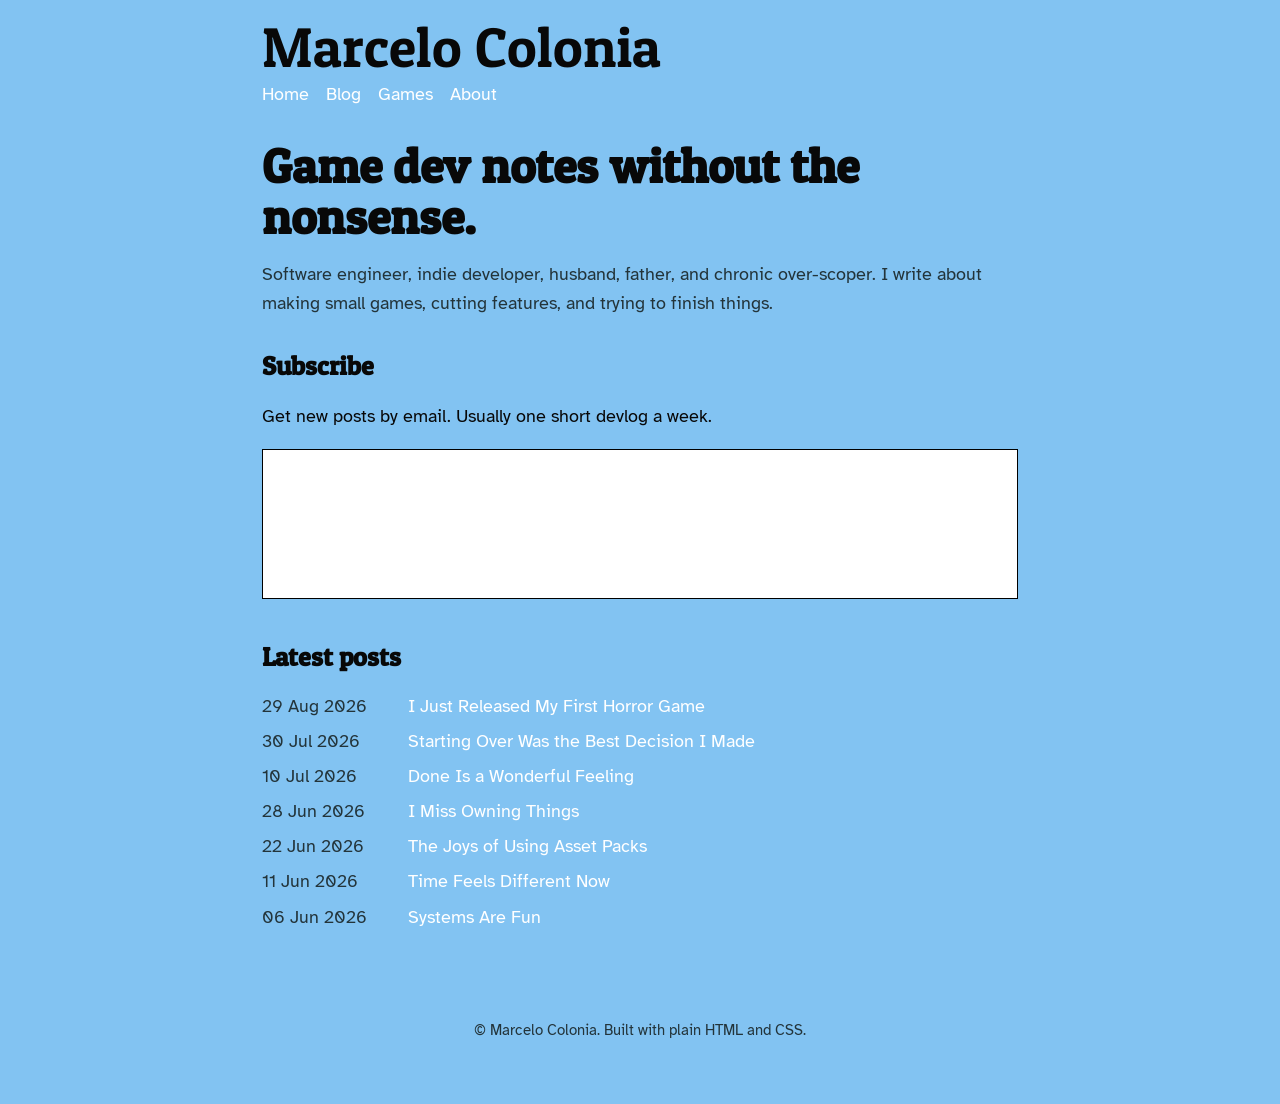
<file: index.html>
<!DOCTYPE html>
<html lang="en">
<head>
  <meta charset="utf-8">
  <meta name="viewport" content="width=device-width, initial-scale=1">

  <title>Marcelo Colonia</title>
  <meta name="description" content="Game development notes, design thoughts, and devlogs by Marcelo Colonia.">

  <meta property="og:title" content="Marcelo Colonia">
  <meta property="og:description" content="Game development notes, design thoughts, and devlogs.">
  <meta property="og:type" content="website">

  <link rel="preconnect" href="https://fonts.googleapis.com">
  <link rel="preconnect" href="https://fonts.gstatic.com" crossorigin>
  <link href="https://fonts.googleapis.com/css2?family=Atkinson+Hyperlegible:ital,wght@0,400;0,700;1,400;1,700&family=Patua+One&display=swap" rel="stylesheet">
  <link rel="stylesheet" href="css/style.css">
</head>
<body>
  <header>
    <a class="site-title" href="index.html">Marcelo Colonia</a>
    <nav>
      <a href="index.html">Home</a>
      <a href="blog.html">Blog</a>
      <a href="projects.html">Games</a>
      <a href="about.html">About</a>
    </nav>
  </header>

  <main>
    <h1>Game dev notes without the nonsense.</h1>

    <p class="intro">
      Software engineer, indie developer, husband, father, and chronic over-scoper.
      I write about making small games, cutting features, and trying to finish things.
    </p>

	<section class="subscribe-box">
		<h2>Subscribe</h2>
		<p>Get new posts by email. Usually one short devlog a week.</p>

		<iframe
			src="https://marcelocolonia.substack.com/embed"
			width="100%"
			height="150"
			style="border:1px solid #000; background:white;"
			frameborder="0"
			scrolling="no">
		</iframe>
	</section>

    <h2>Latest posts</h2>

    <ul class="post-list">
      <li>
        <time datetime="2026-07-30">29 Aug 2026</time>
        <a href="posts/2026-08-29-i-just-released-my-first-horror-game.html">I Just Released My First Horror Game</a>
      </li>
      <li>
        <time datetime="2026-07-30">30 Jul 2026</time>
        <a href="posts/2026-07-30-starting-over-was-the-best-decision-I-made.html">Starting Over Was the Best Decision I Made</a>
      </li>
      <li>
        <time datetime="2026-07-10">10 Jul 2026</time>
        <a href="posts/2026-07-10-done-is-a-wonderful-feeling.html">Done Is a Wonderful Feeling</a>
      </li>
      <li>
        <time datetime="2026-06-22">28 Jun 2026</time>
        <a href="posts/2026-06-28-i-miss-owning-things.html">I Miss Owning Things</a>
      </li>
      <li>
        <time datetime="2026-06-22">22 Jun 2026</time>
        <a href="posts/2026-06-22-the-joys-of-using-asset-packs.html">The Joys of Using Asset Packs</a>
      </li>
      <li>
        <time datetime="2026-06-11">11 Jun 2026</time>
        <a href="posts/2026-06-11-time-feels-different-now.html">Time Feels Different Now</a>
      </li>
      <li>
        <time datetime="2026-06-06">06 Jun 2026</time>
        <a href="posts/2026-06-06-systems-are-fun.html">Systems Are Fun</a>
      </li>
    </ul>
  </main>

  <footer>
    <p>© Marcelo Colonia. Built with plain HTML and CSS.</p>
  </footer>
</body>
</html>
</file>
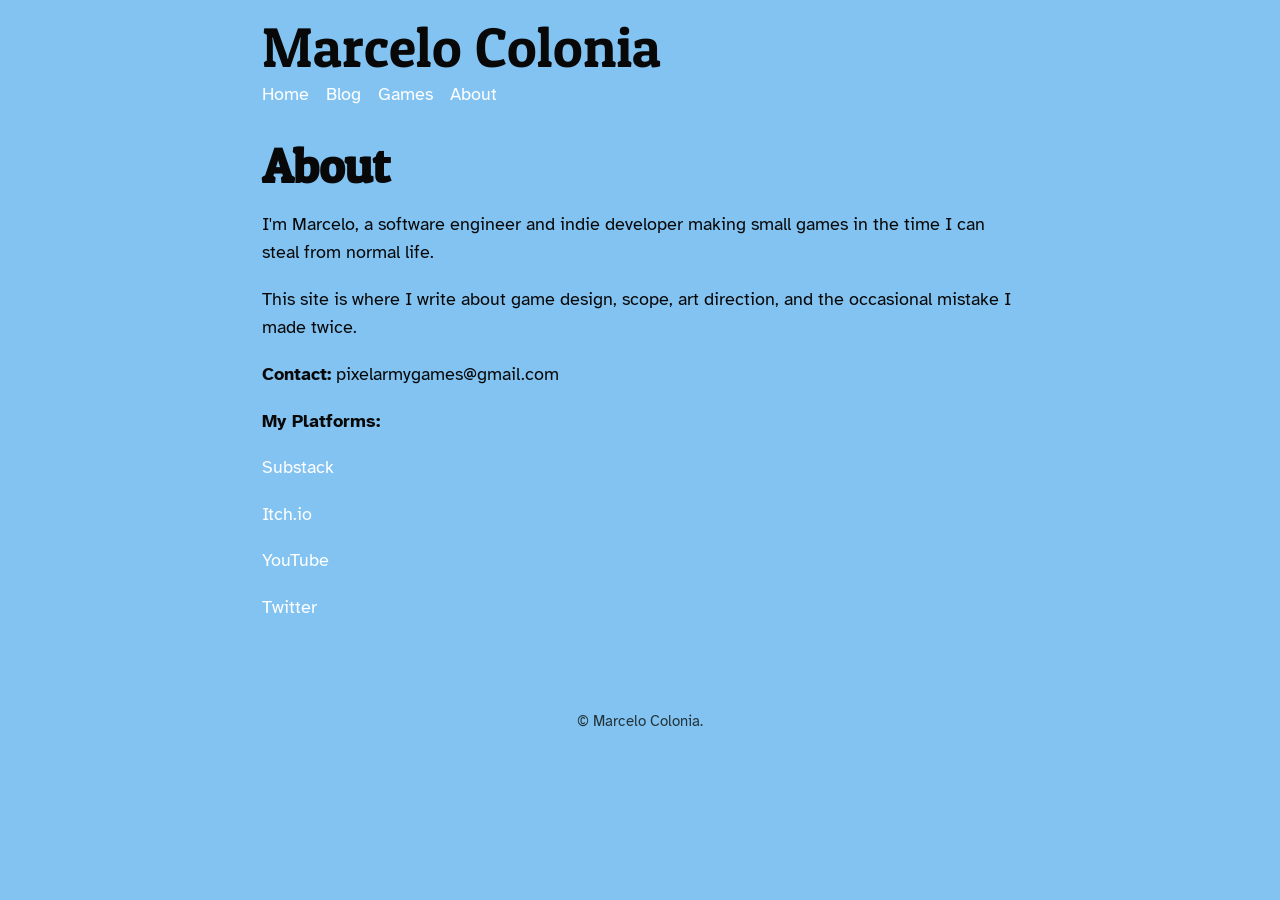
<file: about.html>
<!DOCTYPE html>
<html lang="en">
<head>
  <meta charset="utf-8">
  <meta name="viewport" content="width=device-width, initial-scale=1">
  <title>About | Marcelo Colonia</title>
  <meta name="description" content="About Marcelo Colonia.">
  <link rel="preconnect" href="https://fonts.googleapis.com">
  <link rel="preconnect" href="https://fonts.gstatic.com" crossorigin>
  <link href="https://fonts.googleapis.com/css2?family=Atkinson+Hyperlegible:ital,wght@0,400;0,700;1,400;1,700&family=Patua+One&display=swap" rel="stylesheet">
  <link rel="stylesheet" href="css/style.css">
</head>
<body>
  <header>
    <a class="site-title" href="index.html">Marcelo Colonia</a>
    <nav>
      <a href="index.html">Home</a>
      <a href="blog.html">Blog</a>
      <a href="projects.html">Games</a>
      <a href="about.html">About</a>
    </nav>
  </header>

  <main>
    <h1>About</h1>
    <p>
      I'm Marcelo, a software engineer and indie developer making small games in the time I can steal from normal life.
    </p>
    <p>
      This site is where I write about game design, scope, art direction, and the occasional mistake I made twice.
    </p>
	<p>
	  <strong>Contact:</strong> pixelarmygames@gmail.com
	</p>
	<p>
	<strong>My Platforms:</strong>
	</p>
	<p>
	  <a href="https://substack.com/@marcelocolonia" target="_blank" rel="noopener noreferrer">Substack</a>
	</p>
	<p>
	  <a href="https://pixelarmygames.itch.io/" target="_blank" rel="noopener noreferrer">Itch.io</a>
	</p>	
	<p>
	  <a href="https://www.youtube.com/@PixelArmyGames" target="_blank" rel="noopener noreferrer">YouTube</a>
	</p>
	<p>
	  <a href="https://x.com/pixelarmygames" target="_blank" rel="noopener noreferrer">Twitter</a>
	</p>

  </main>

  <footer>
    <p>© Marcelo Colonia.</p>
  </footer>
</body>
</html>
</file>
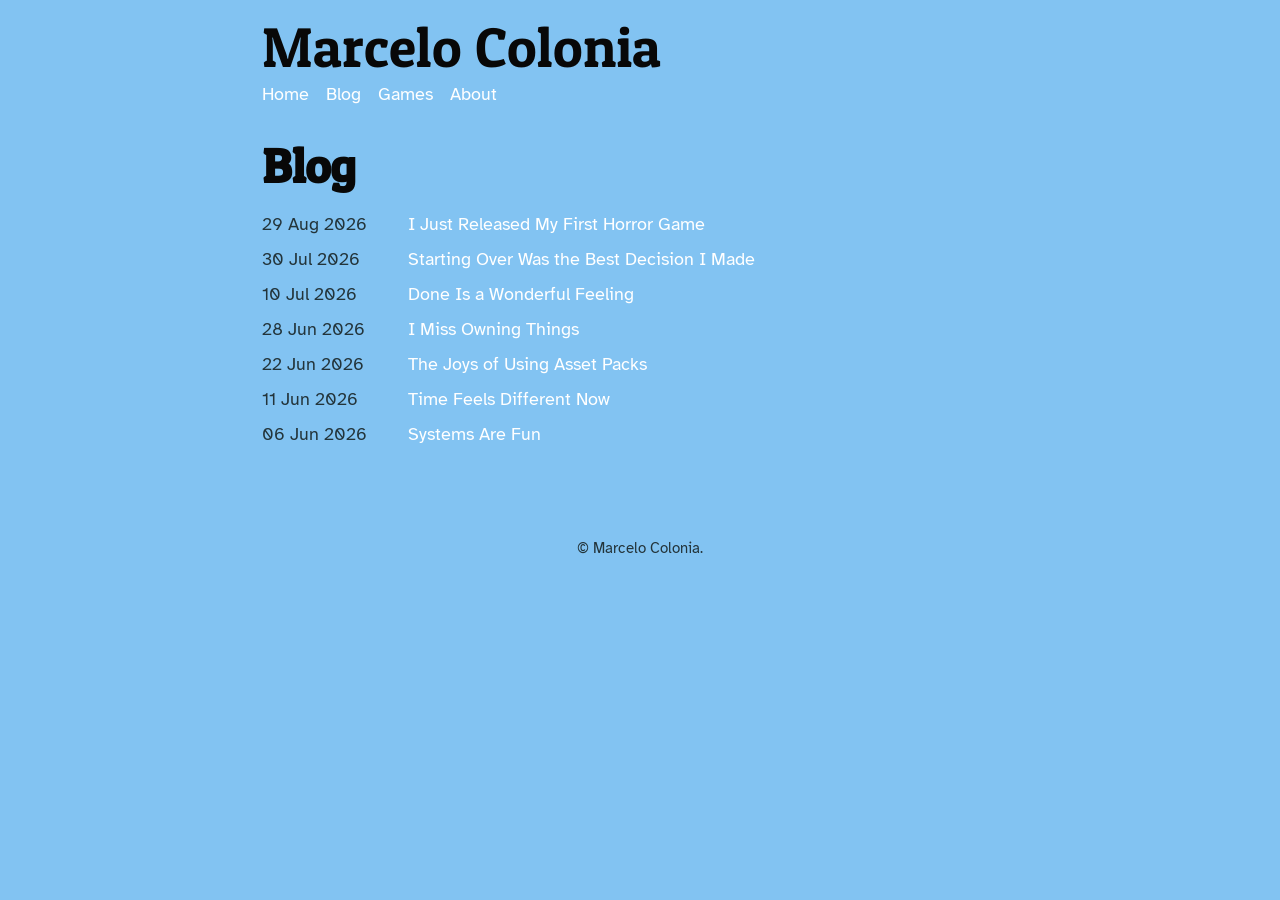
<file: blog.html>
<!DOCTYPE html>
<html lang="en">
<head>
  <meta charset="utf-8">
  <meta name="viewport" content="width=device-width, initial-scale=1">
  <title>Blog | Marcelo Colonia</title>
  <meta name="description" content="Game development posts by Marcelo Colonia.">
  <link rel="preconnect" href="https://fonts.googleapis.com">
  <link rel="preconnect" href="https://fonts.gstatic.com" crossorigin>
  <link href="https://fonts.googleapis.com/css2?family=Atkinson+Hyperlegible:ital,wght@0,400;0,700;1,400;1,700&family=Patua+One&display=swap" rel="stylesheet">
  <link rel="stylesheet" href="css/style.css">
</head>
<body>
  <header>
    <a class="site-title" href="index.html">Marcelo Colonia</a>
    <nav>
      <a href="index.html">Home</a>
      <a href="blog.html">Blog</a>
      <a href="projects.html">Games</a>
      <a href="about.html">About</a>
    </nav>
  </header>

  <main>
    <h1>Blog</h1>
    <ul class="post-list">
      <li>
        <time datetime="2026-07-30">29 Aug 2026</time>
        <a href="posts/2026-08-29-i-just-released-my-first-horror-game.html">I Just Released My First Horror Game</a>
      </li>
      <li>
        <time datetime="2026-07-30">30 Jul 2026</time>
        <a href="posts/2026-07-30-starting-over-was-the-best-decision-I-made.html">Starting Over Was the Best Decision I Made</a>
      </li>
      <li>
        <time datetime="2026-07-10">10 Jul 2026</time>
        <a href="posts/2026-07-10-done-is-a-wonderful-feeling.html">Done Is a Wonderful Feeling</a>
      </li>	
      <li>
        <time datetime="2026-06-22">28 Jun 2026</time>
        <a href="posts/2026-06-28-i-miss-owning-things.html">I Miss Owning Things</a>
      </li>
      <li>
        <time datetime="2026-06-22">22 Jun 2026</time>
        <a href="posts/2026-06-22-the-joys-of-using-asset-packs.html">The Joys of Using Asset Packs</a>
      </li>
      <li>
        <time datetime="2026-06-11">11 Jun 2026</time>
        <a href="posts/2026-06-11-time-feels-different-now.html">Time Feels Different Now</a>
      </li>
      <li>
        <time datetime="2026-06-06">06 Jun 2026</time>
        <a href="posts/2026-06-06-systems-are-fun.html">Systems Are Fun</a>
      </li>
    </ul>
  </main>

  <footer>
    <p>© Marcelo Colonia.</p>
  </footer>
</body>
</html>
</file>
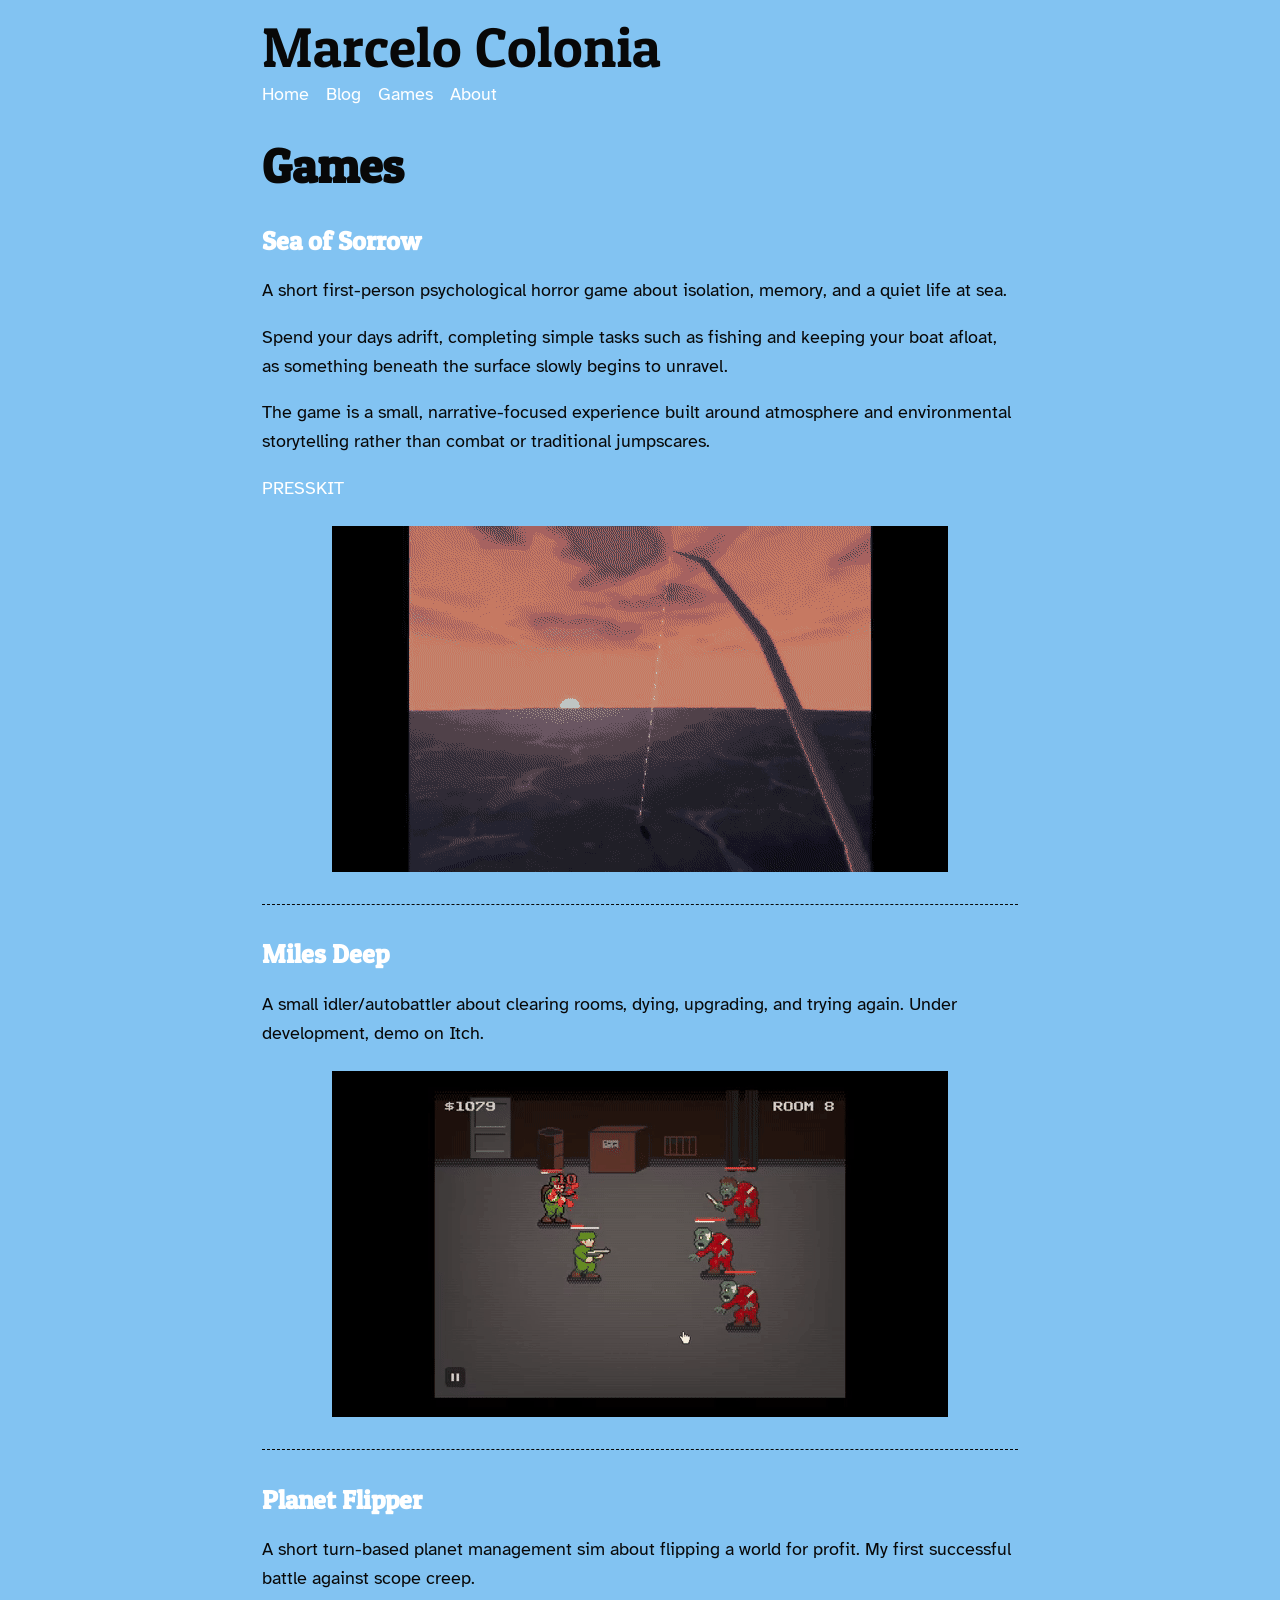
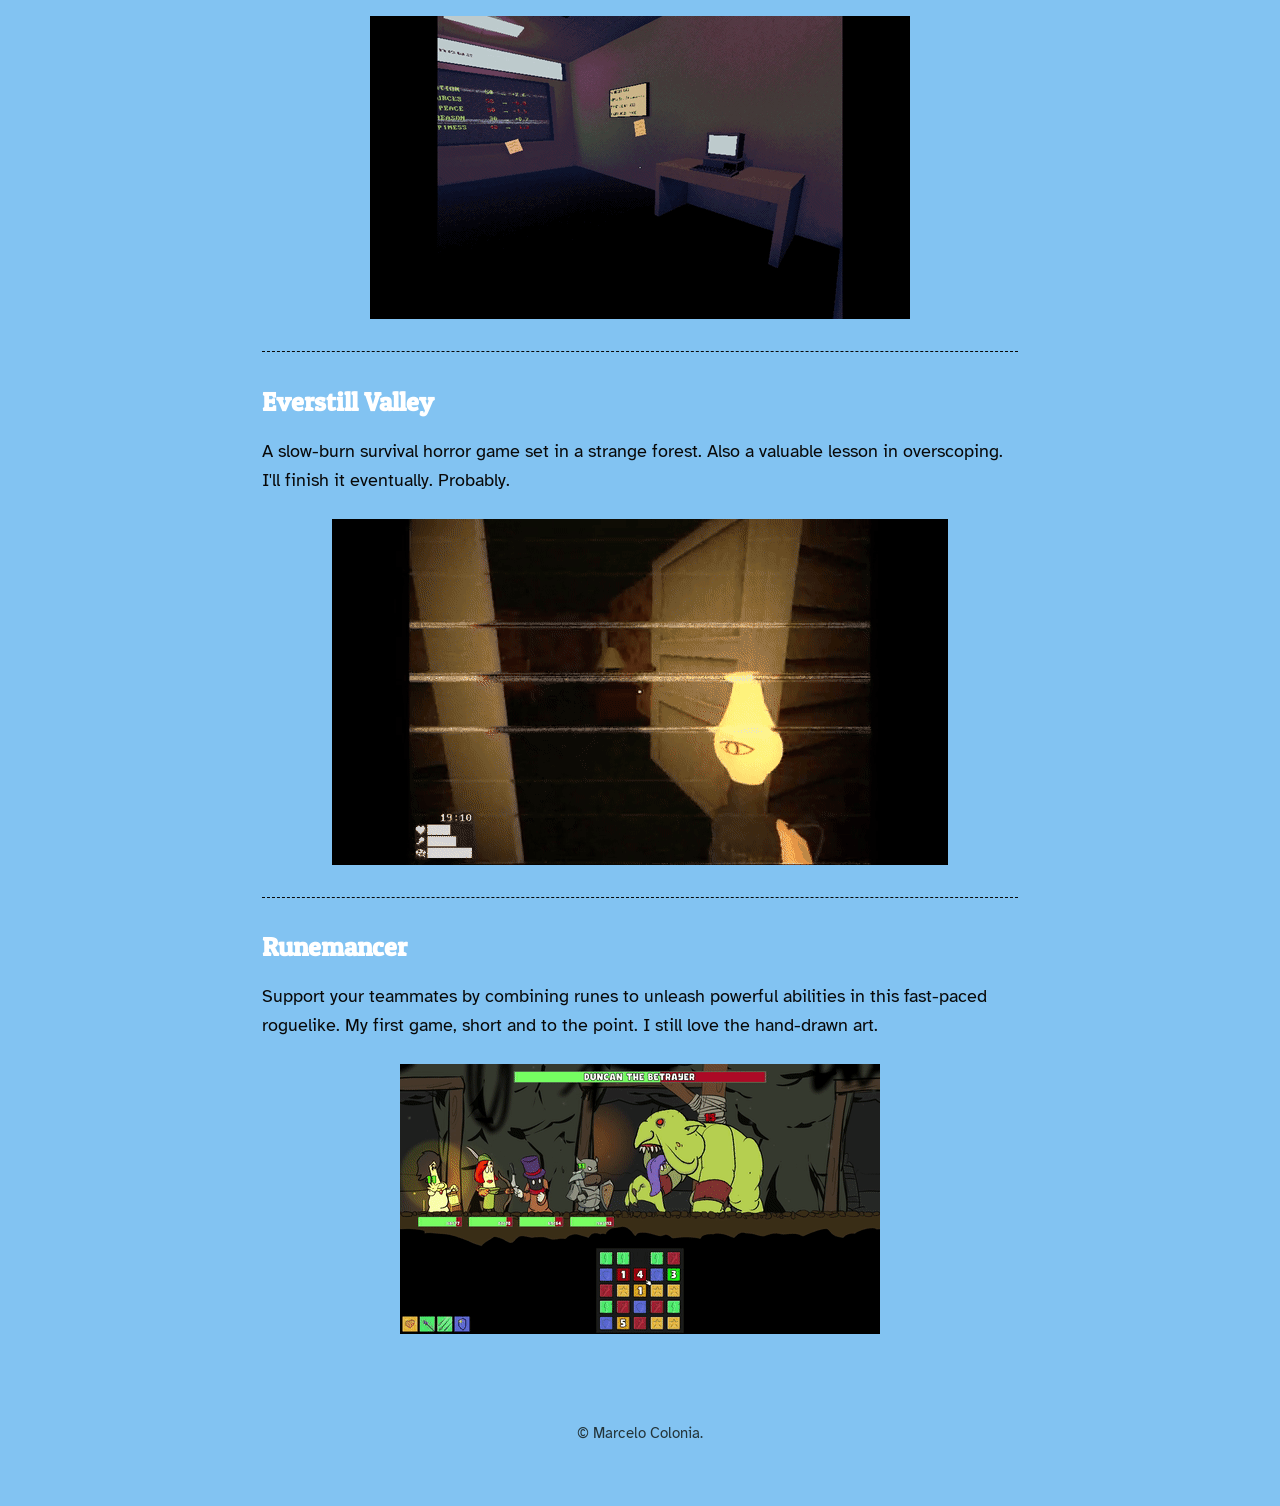
<file: projects.html>
<!DOCTYPE html>
<html lang="en">
<head>
  <meta charset="utf-8">
  <meta name="viewport" content="width=device-width, initial-scale=1">
  <title>Projects | Marcelo Colonia</title>
  <meta name="description" content="Games and projects by Marcelo Colonia.">
  <link rel="preconnect" href="https://fonts.googleapis.com">
  <link rel="preconnect" href="https://fonts.gstatic.com" crossorigin>
  <link href="https://fonts.googleapis.com/css2?family=Atkinson+Hyperlegible:ital,wght@0,400;0,700;1,400;1,700&family=Patua+One&display=swap" rel="stylesheet">
  <link rel="stylesheet" href="css/style.css">
</head>
<body>
  <header>
    <a class="site-title" href="index.html">Marcelo Colonia</a>
    <nav>
      <a href="index.html">Home</a>
      <a href="blog.html">Blog</a>
      <a href="projects.html">Games</a>
      <a href="about.html">About</a>
    </nav>
  </header>

  <main>
    <h1>Games</h1>

    <h2><a href="https://pixelarmygames.itch.io/sea-of-sorrow" target="_blank" rel="noopener noreferrer">Sea of Sorrow</a></h2>
    <p>A short first-person psychological horror game about isolation, memory, and a quiet life at sea.</p>
	<p>Spend your days adrift, completing simple tasks such as fishing and keeping your boat afloat, as something beneath the surface slowly begins to unravel.</p>
	<p>The game is a small, narrative-focused experience built around atmosphere and environmental storytelling rather than combat or traditional jumpscares.</p>
	
	<p><a href="presskits/sea of sorrow presskit.zip">PRESSKIT</a></p>

	<figure>
		<img src="images/sea of sorrow.gif" alt="Gameplay">
	</figure>

	<hr>

    <h2><a href="https://pixelarmygames.itch.io/miles-deep" target="_blank" rel="noopener noreferrer">Miles Deep</a></h2>
    <p>A small idler/autobattler about clearing rooms, dying, upgrading, and trying again. Under development, demo on Itch.</p>
	
	<figure>
		<img src="images/miles_deep_01.gif" alt="Gameplay">
	</figure>

	<hr>

    <h2><a href="https://store.steampowered.com/app/4465720/Planet_Flipper/" target="_blank" rel="noopener noreferrer">Planet Flipper</a></h2>
    <p>A short turn-based planet management sim about flipping a world for profit. My first successful battle against scope creep.</p>

	<figure>
		<img src="images/planet_flipper.gif" alt="Gameplay">
	</figure>

	<hr>

    <h2><a href="https://store.steampowered.com/app/3411120/Everstill_Valley/" target="_blank" rel="noopener noreferrer">Everstill Valley</a></h2>
    <p>A slow-burn survival horror game set in a strange forest. Also a valuable lesson in overscoping. I'll finish it eventually. Probably.</p>

	<figure>
		<img src="images/everstill_valley.gif" alt="Gameplay">
	</figure>

	<hr>

    <h2><a href="https://store.steampowered.com/app/2603590/Runemancer/" target="_blank" rel="noopener noreferrer">Runemancer</a></h2>
    <p>Support your teammates by combining runes to unleash powerful abilities in this fast-paced roguelike. My first game, short and to the point. I still love the hand-drawn art.</p>

	<figure>
		<img src="images/runemancer.gif" alt="Gameplay">
	</figure>

  </main>

  <footer>
    <p>© Marcelo Colonia.</p>
  </footer>
</body>
</html>
</file>
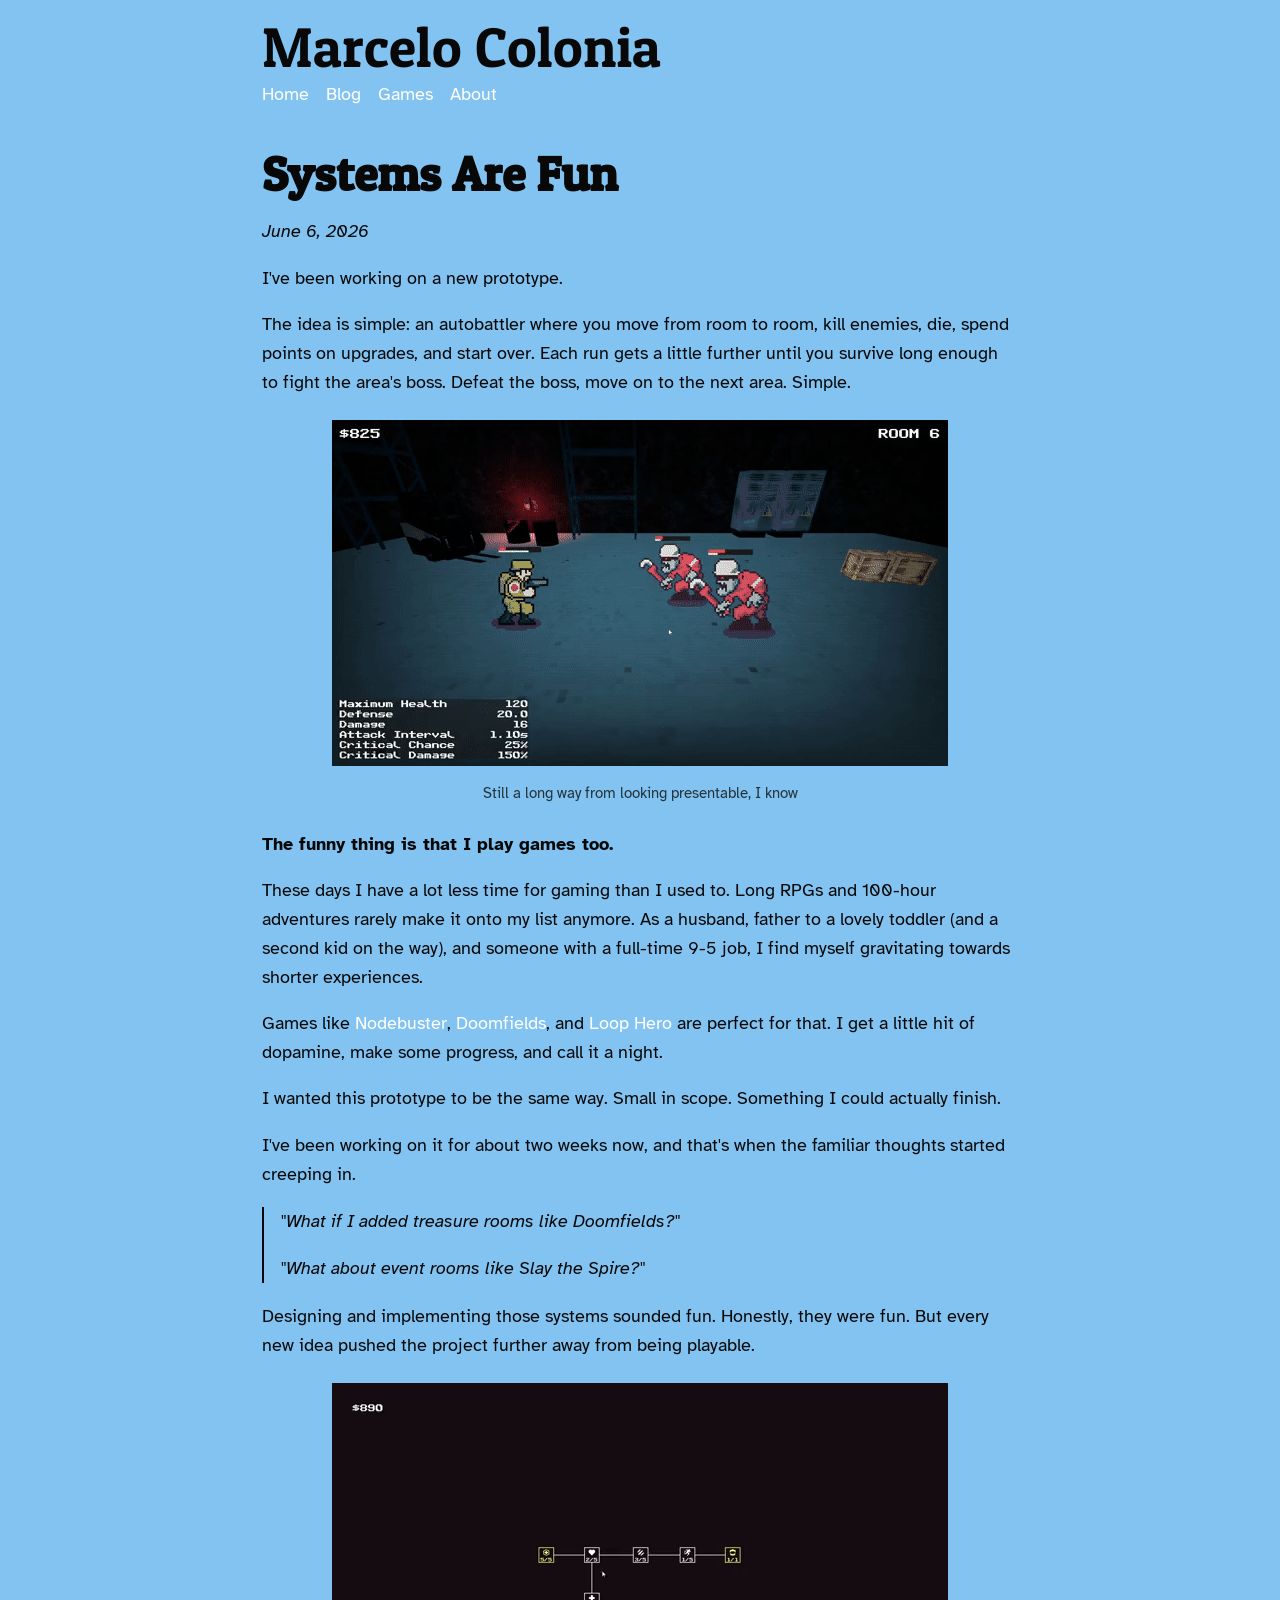
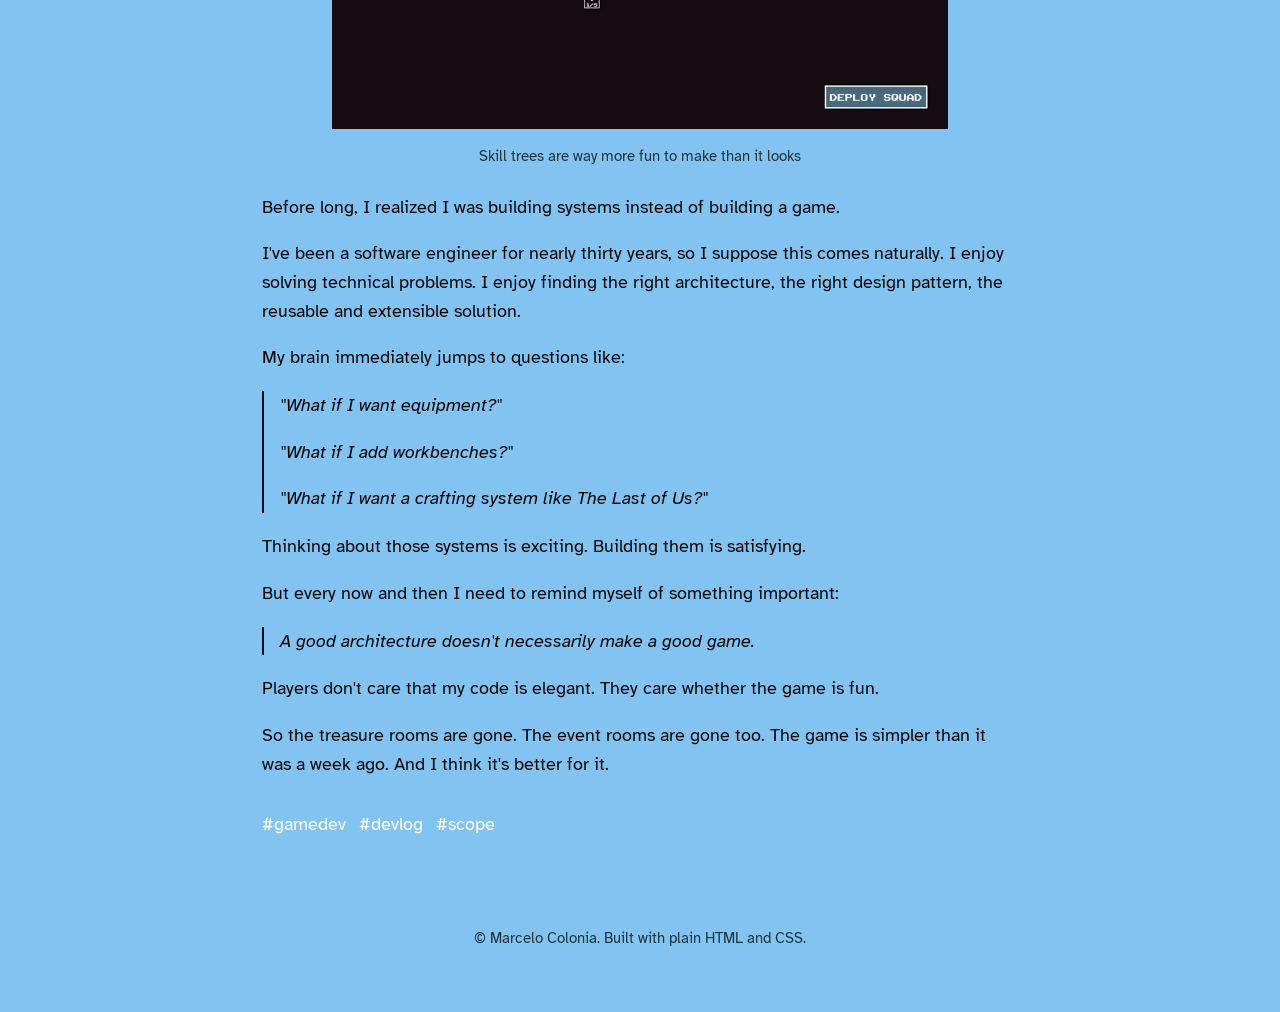
<file: posts/2026-06-06-systems-are-fun.html>
<!DOCTYPE html>
<html lang="en">
<head>
  <meta charset="utf-8">
  <meta name="viewport" content="width=device-width, initial-scale=1">

  <title>The difference between engineering and game design | Marcelo Colonia</title>
  <meta name="description" content="A lesson about feature creep, game design, and why I removed treasure rooms from my roguelike prototype.">

  <meta property="og:title" content="Marcelo Colonia">
  <meta property="og:description" content="Game development notes, design thoughts, and devlogs.">
  <meta property="og:type" content="website">

  <link rel="preconnect" href="https://fonts.googleapis.com">
  <link rel="preconnect" href="https://fonts.gstatic.com" crossorigin>
  <link href="https://fonts.googleapis.com/css2?family=Atkinson+Hyperlegible:ital,wght@0,400;0,700;1,400;1,700&family=Patua+One&display=swap" rel="stylesheet">
  <link rel="stylesheet" href="../css/style.css">
</head>
<body>
  <header>
    <a class="site-title" href="index.html">Marcelo Colonia</a>
    <nav>
      <a href="../index.html">Home</a>
      <a href="../blog.html">Blog</a>
      <a href="../projects.html">Games</a>
      <a href="../about.html">About</a>
    </nav>
  </header>

<main>

    <article>

        <h1>Systems Are Fun</h1>

        <p><em>June 6, 2026</em></p>

        <p>I've been working on a new prototype.</p>

        <p>
            The idea is simple: an autobattler where you move from room to room,
            kill enemies, die, spend points on upgrades, and start over. Each run gets
            a little further until you survive long enough to fight the area's boss.
            Defeat the boss, move on to the next area. Simple.
        </p>

		<figure>
			<img src="../images/autobattler-gameplay-1.gif" alt="Gameplay">
			<figcaption>Still a long way from looking presentable, I know</figcaption>
		</figure>
	  
        <p><strong>The funny thing is that I play games too.</strong></p>

        <p>
            These days I have a lot less time for gaming than I used to. Long RPGs and
            100-hour adventures rarely make it onto my list anymore. As a husband,
            father to a lovely toddler (and a second kid on the way), and someone with
            a full-time 9-5 job, I find myself gravitating towards shorter
            experiences.
        </p>

        <p>
            Games like <a href="https://store.steampowered.com/app/3107330/Nodebuster/" target="_blank" rel="noopener noreferrer">Nodebuster</a>, <a href="https://store.steampowered.com/app/3868720/Doomfields/" target="_blank" rel="noopener noreferrer">Doomfields</a>, and <a href="https://store.steampowered.com/app/1282730/Loop_Hero/" target="_blank" rel="noopener noreferrer">Loop Hero</a> are perfect for that.
            I get a little hit of dopamine, make some progress, and call it a night.
        </p>

        <p>
            I wanted this prototype to be the same way. Small in scope. Something I
            could actually finish.
        </p>

        <p>
            I've been working on it for about two weeks now, and that's when the
            familiar thoughts started creeping in.
        </p>

        <blockquote>
            <p>"What if I added treasure rooms like Doomfields?"</p>
            <p>"What about event rooms like Slay the Spire?"</p>
        </blockquote>

        <p>
            Designing and implementing those systems sounded fun. Honestly, they were
            fun. But every new idea pushed the project further away from being playable.
        </p>

		<figure>
			<img src="../images/autobattler-skilltree.gif" alt="My crude skill tree">
			<figcaption>Skill trees are way more fun to make than it looks</figcaption>
		</figure>

        <p>
            Before long, I realized I was building systems instead of building a game.
        </p>

        <p>
            I've been a software engineer for nearly thirty years, so I suppose this
            comes naturally. I enjoy solving technical problems. I enjoy finding the
            right architecture, the right design pattern, the reusable and extensible
            solution.
        </p>

        <p>My brain immediately jumps to questions like:</p>

        <blockquote>
            <p>"What if I want equipment?"</p>
            <p>"What if I add workbenches?"</p>
            <p>"What if I want a crafting system like The Last of Us?"</p>
        </blockquote>

        <p>
            Thinking about those systems is exciting. Building them is satisfying.
        </p>

        <p>
            But every now and then I need to remind myself of something important:
        </p>

        <blockquote>
            <p>
                A good architecture doesn't necessarily make a good game.
            </p>
        </blockquote>

        <p>
            Players don't care that my code is elegant. They care whether the game is
            fun.
        </p>

        <p>
            So the treasure rooms are gone. The event rooms are gone too. The game is
            simpler than it was a week ago. And I think it's better for it.
        </p>

		<p class="tags">
			<a href="../blog.html">#gamedev</a>
			<a href="../blog.html">#devlog</a>
			<a href="../blog.html">#scope</a>
		</p>
    </article>
  
  </main>


  <footer>
    <p>© Marcelo Colonia. Built with plain HTML and CSS.</p>
  </footer>
</body>
</html>
</file>
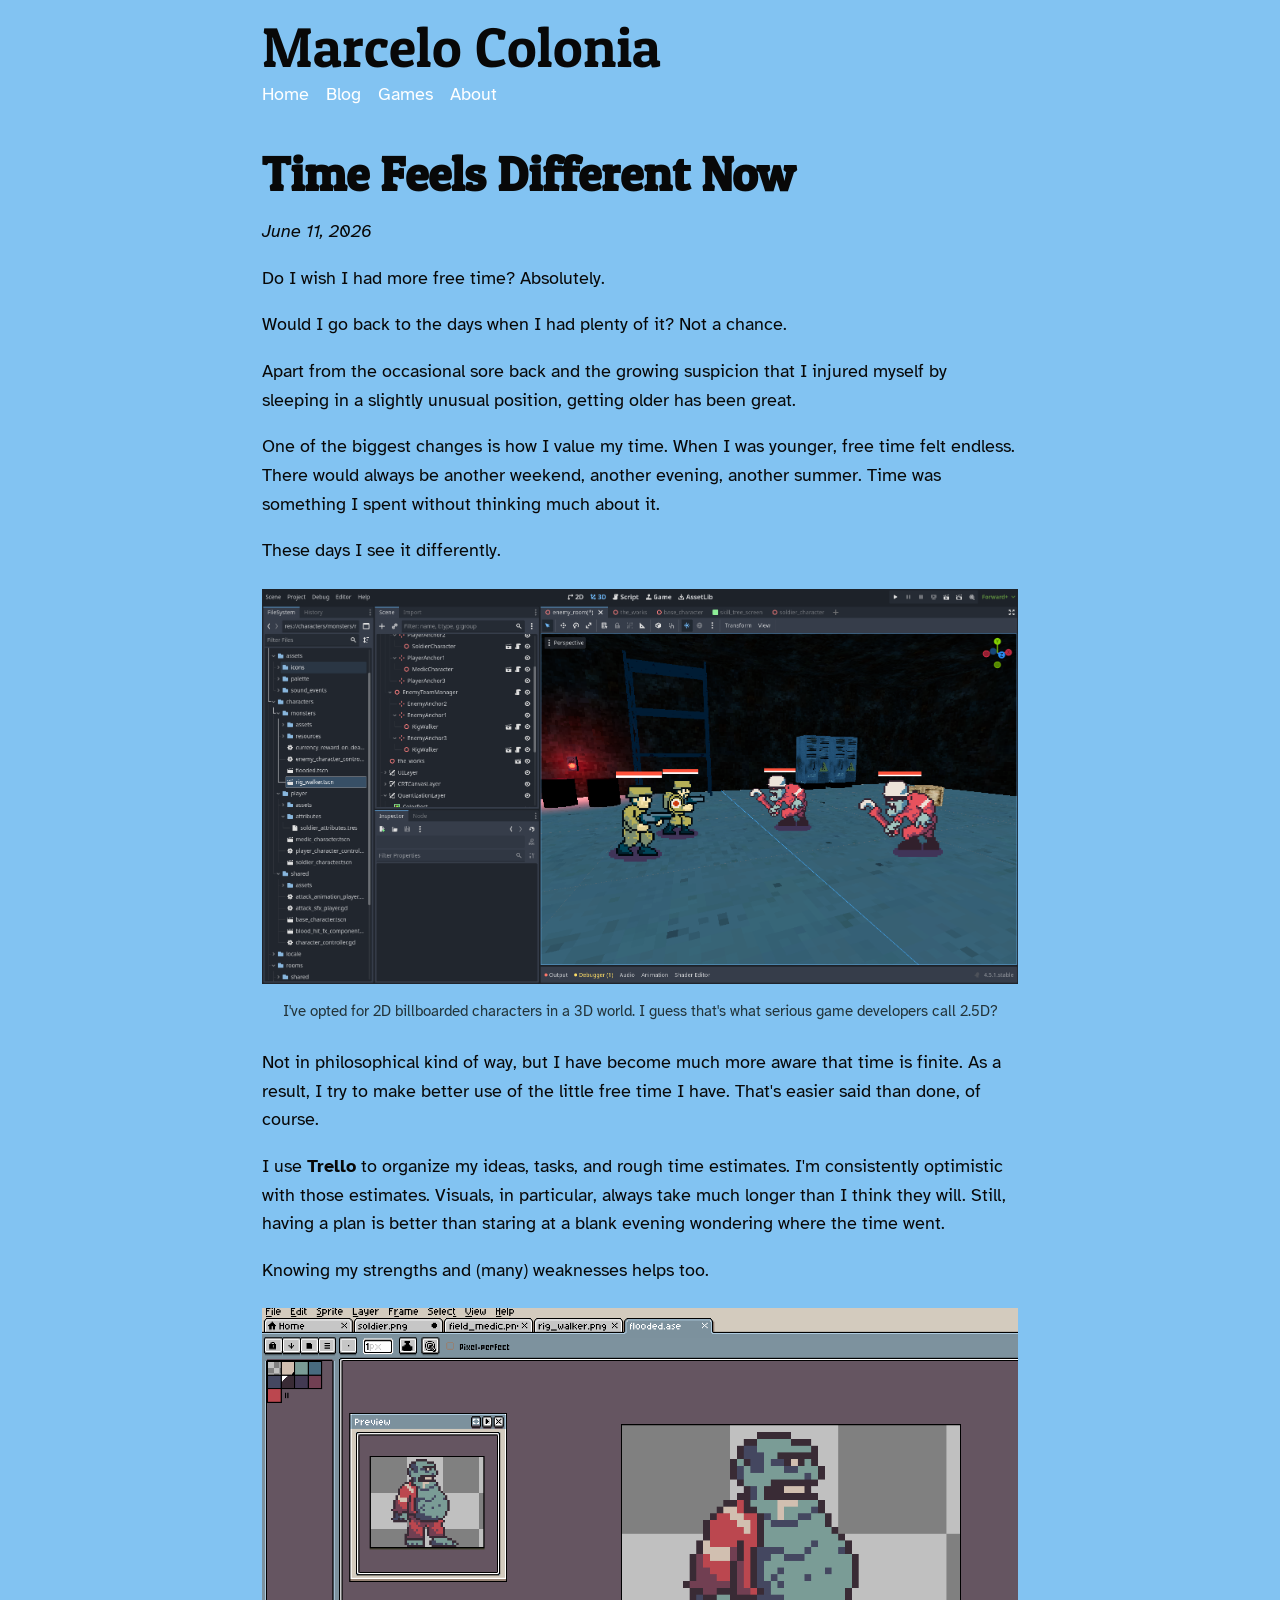
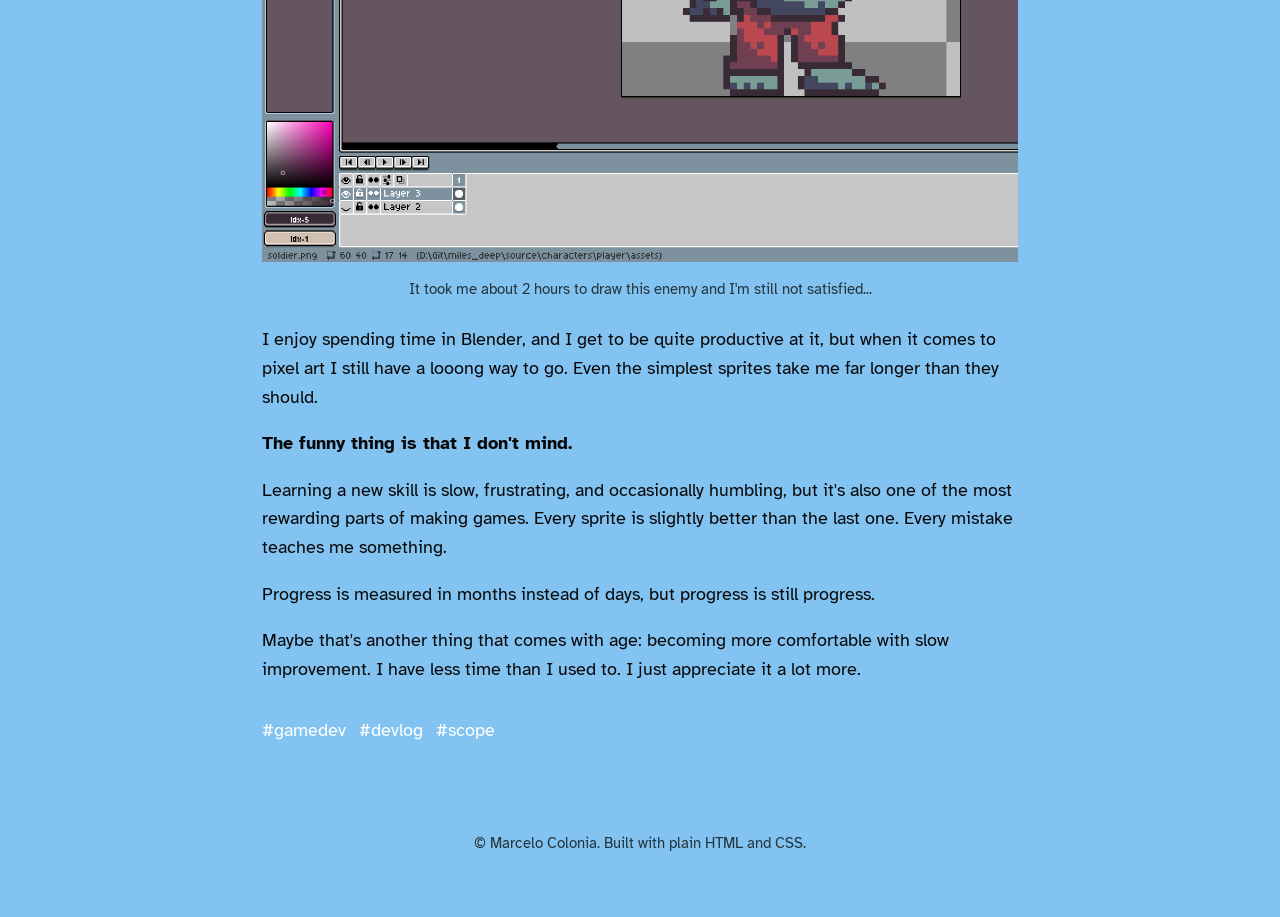
<file: posts/2026-06-11-time-feels-different-now.html>
<!DOCTYPE html>
<html lang="en">
<head>
  <meta charset="utf-8">
  <meta name="viewport" content="width=device-width, initial-scale=1">

  <title>Time feels different now | Marcelo Colonia</title>
  <meta name="description" content="Lessons learned from building a roguelike autobattler as a solo indie developer. A reflection on scope creep, game design, and why removing features made the game better.">

  <meta property="og:title" content="Marcelo Colonia">
  <meta property="og:description" content="Game development notes, design thoughts, and devlogs.">
  <meta property="og:type" content="website">

  <link rel="preconnect" href="https://fonts.googleapis.com">
  <link rel="preconnect" href="https://fonts.gstatic.com" crossorigin>
  <link href="https://fonts.googleapis.com/css2?family=Atkinson+Hyperlegible:ital,wght@0,400;0,700;1,400;1,700&family=Patua+One&display=swap" rel="stylesheet">
  <link rel="stylesheet" href="../css/style.css">
</head>
<body>
  <header>
    <a class="site-title" href="index.html">Marcelo Colonia</a>
    <nav>
      <a href="../index.html">Home</a>
      <a href="../blog.html">Blog</a>
      <a href="../projects.html">Games</a>
      <a href="../about.html">About</a>
    </nav>
  </header>

<main>

    <article>

        <h1>Time Feels Different Now</h1>

        <p><em>June 11, 2026</em></p>

		<p>Do I wish I had more free time? Absolutely.</p>

		<p>Would I go back to the days when I had plenty of it? Not a chance.</p>

		<p>Apart from the occasional sore back and the growing suspicion that I injured myself by sleeping in a slightly unusual position, getting older has been great.</p>

		<p>One of the biggest changes is how I value my time. When I was younger, free time felt endless. There would always be another weekend, 
		another evening, another summer. Time was something I spent without thinking much about it.</p>

		<p>These days I see it differently.</p>
		
		<figure>
			<img src="../images/editor_view.png" alt="Editor view">
			<figcaption>I've opted for 2D billboarded characters in a 3D world. I guess that's what serious game developers call 2.5D?</figcaption>
		</figure>

		<p>Not in philosophical kind of way, but I have become much more aware that time is finite. As a result, I try to make better use of the little free time I have. That's easier said than done, of course.</p>

		<p>I use <strong>Trello</strong> to organize my ideas, tasks, and rough time estimates. I'm consistently optimistic with those estimates. Visuals, in particular, always take much longer than I think they will. Still, having a plan is better than staring at a blank evening wondering where the time went.</p>

		<p>Knowing my strengths and (many) weaknesses helps too.</p>

		<figure>
			<img src="../images/flooded_aseprite.png" alt="Editor">
			<figcaption>It took me about 2 hours to draw this enemy and I'm still not satisfied...</figcaption>
		</figure>		

		<p>I enjoy spending time in Blender, and I get to be quite productive at it, but when it comes to pixel art I still have a looong way to go. Even the simplest sprites take me far longer than they should.</p>

		<p><strong>The funny thing is that I don't mind.</strong></p>

		<p>Learning a new skill is slow, frustrating, and occasionally humbling, but it's also one of the most rewarding parts of making games. Every sprite is slightly better than the last one. Every mistake teaches me something.</p>

		<p>Progress is measured in months instead of days, but progress is still progress.

		<p>Maybe that's another thing that comes with age: becoming more comfortable with slow improvement. I have less time than I used to. I just appreciate it a lot more.</p>

		<p class="tags">
			<a href="../blog.html">#gamedev</a>
			<a href="../blog.html">#devlog</a>
			<a href="../blog.html">#scope</a>
		</p>
    </article>
  
  </main>


  <footer>
    <p>© Marcelo Colonia. Built with plain HTML and CSS.</p>
  </footer>
</body>
</html>
</file>
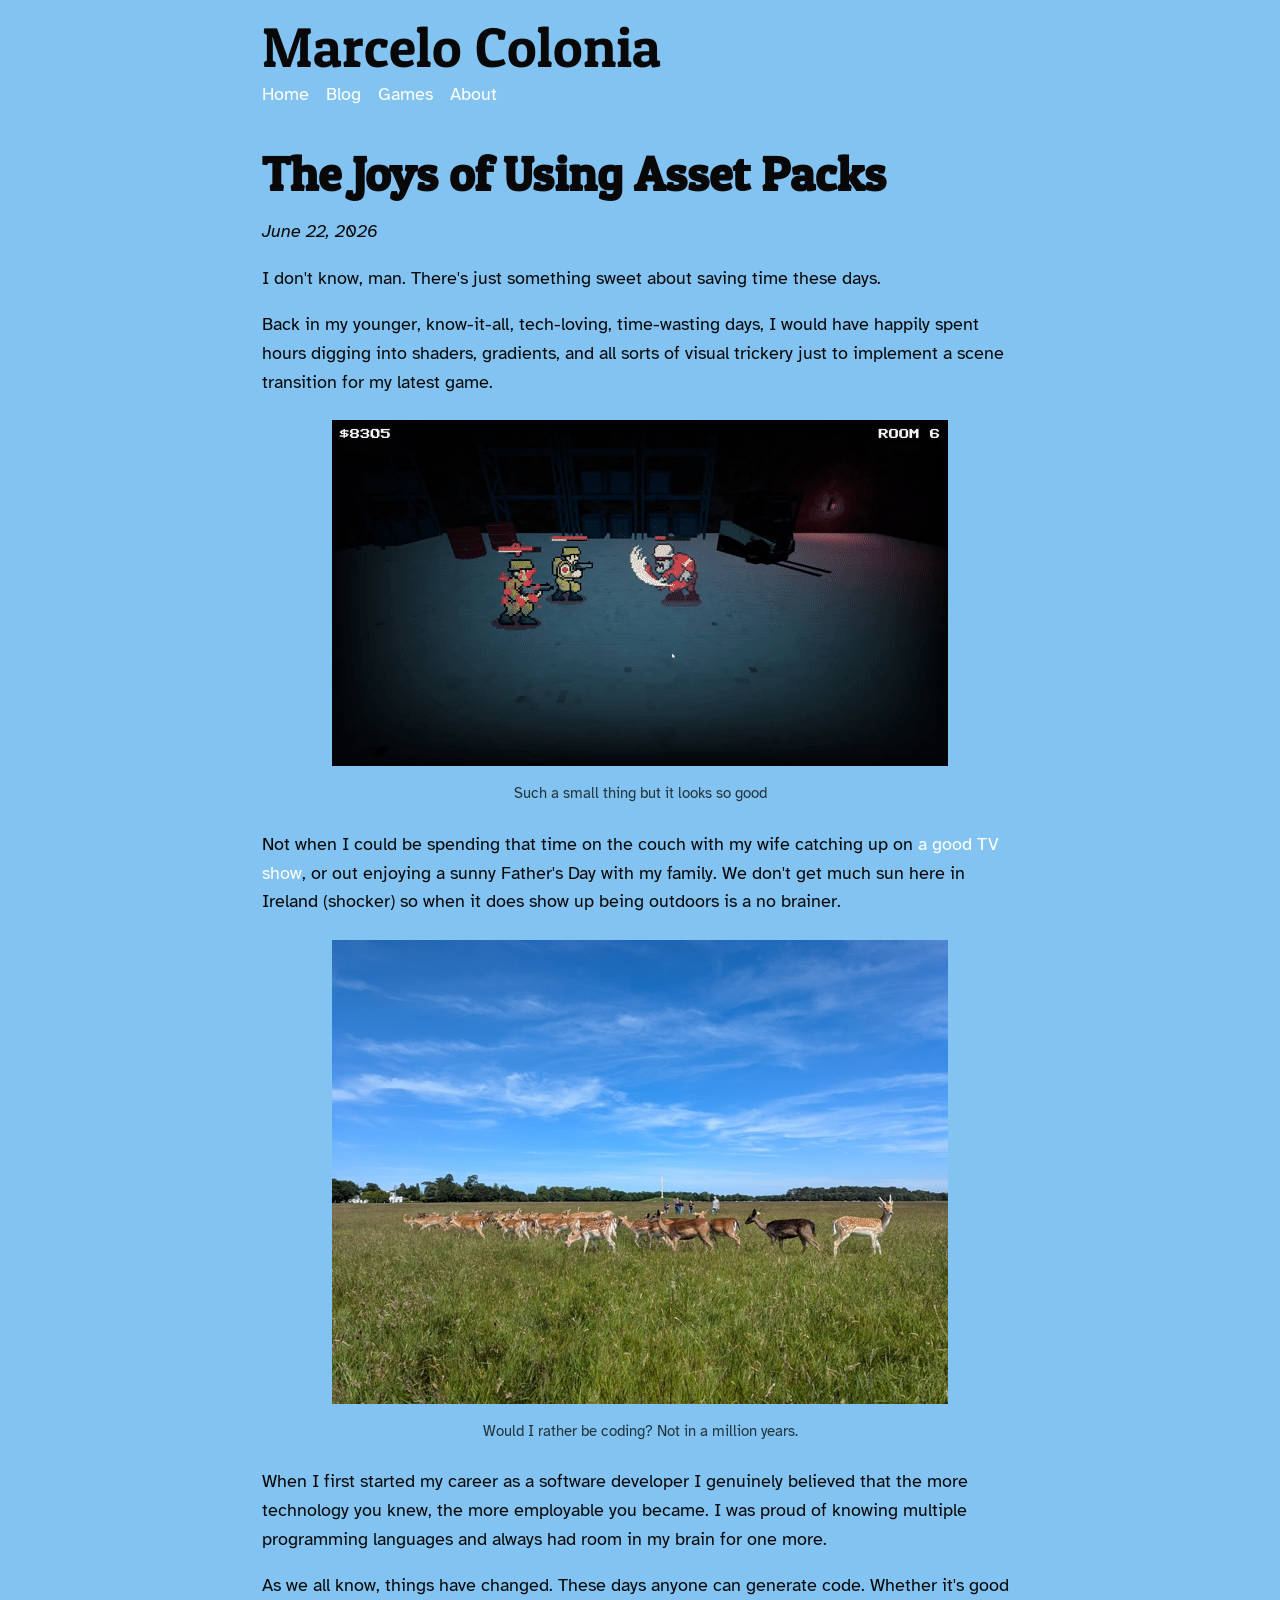
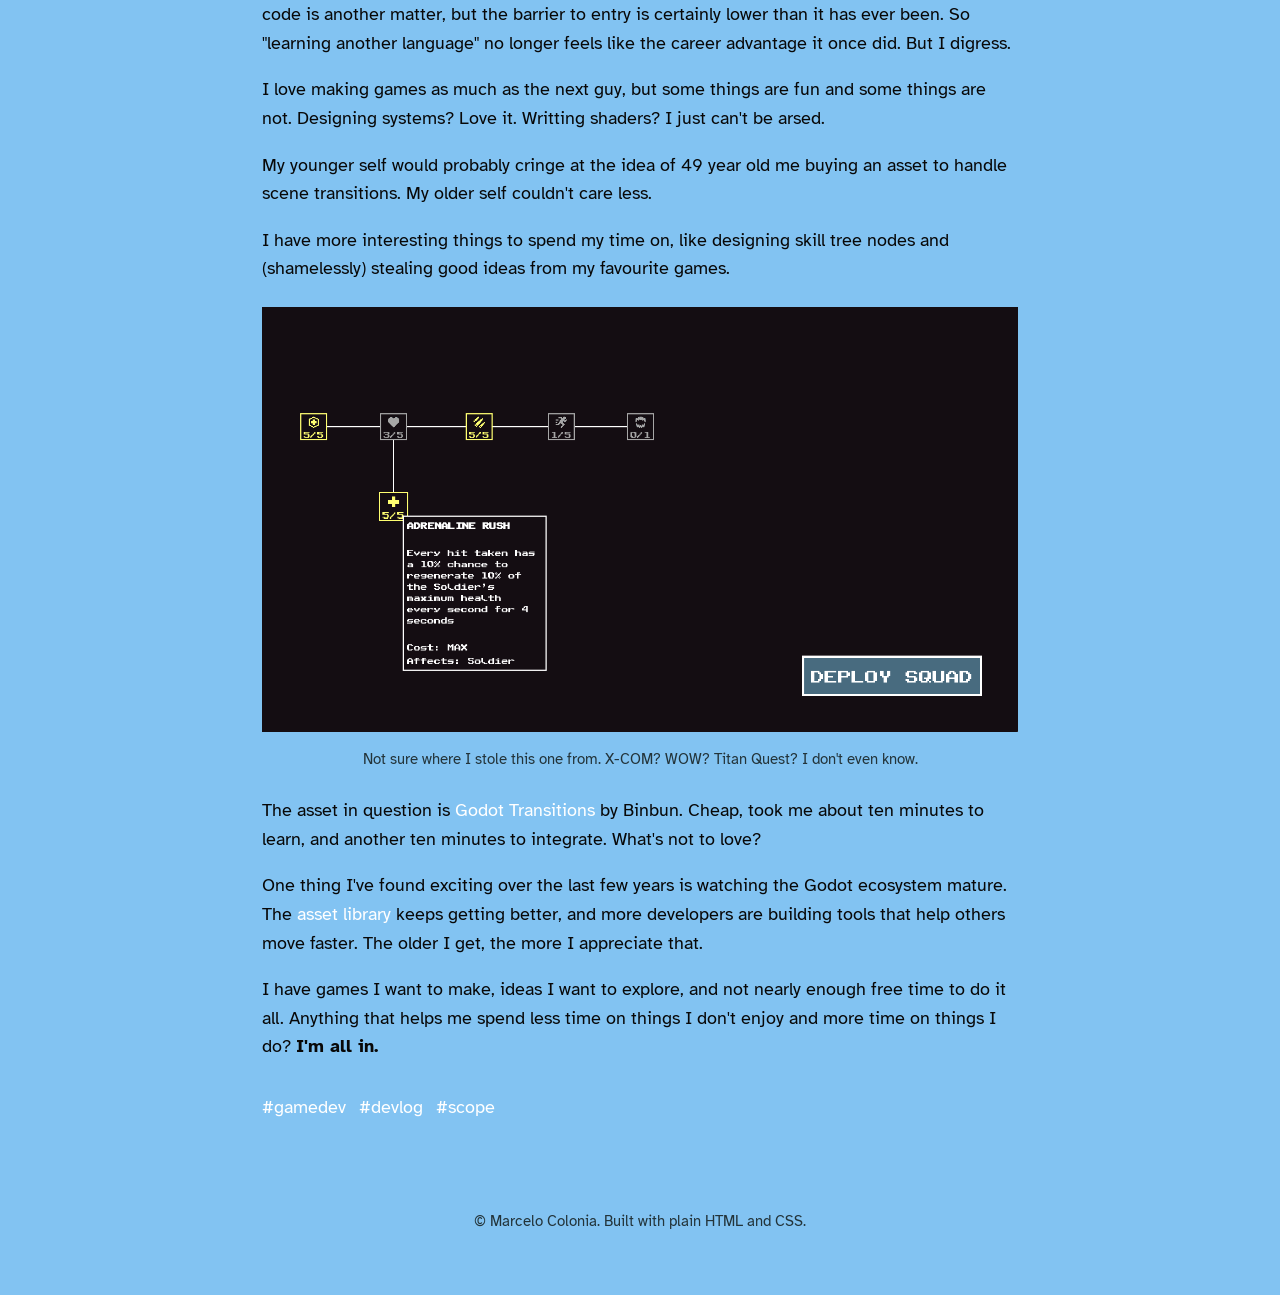
<file: posts/2026-06-22-the-joys-of-using-asset-packs.html>
<!DOCTYPE html>
<html lang="en">
<head>
  <meta charset="utf-8">
  <meta name="viewport" content="width=device-width, initial-scale=1">

  <title>The Joys of Using Asset Packs | Marcelo Colonia</title>
  <meta name="description" content="Why I stopped building everything from scratch. Thoughts on time, productivity, Godot assets, and making games with a full-time job and family life.">

  <meta property="og:title" content="Marcelo Colonia">
  <meta property="og:description" content="Game development notes, design thoughts, and devlogs.">
  <meta property="og:type" content="website">

  <link rel="preconnect" href="https://fonts.googleapis.com">
  <link rel="preconnect" href="https://fonts.gstatic.com" crossorigin>
  <link href="https://fonts.googleapis.com/css2?family=Atkinson+Hyperlegible:ital,wght@0,400;0,700;1,400;1,700&family=Patua+One&display=swap" rel="stylesheet">
  <link rel="stylesheet" href="../css/style.css">
</head>
<body>
  <header>
    <a class="site-title" href="index.html">Marcelo Colonia</a>
    <nav>
      <a href="../index.html">Home</a>
      <a href="../blog.html">Blog</a>
      <a href="../projects.html">Games</a>
      <a href="../about.html">About</a>
    </nav>
  </header>

<main>

    <article>

        <h1>The Joys of Using Asset Packs</h1>

        <p><em>June 22, 2026</em></p>
		
		<p>I don't know, man. There's just something sweet about saving time these days.</p>

		<p>Back in my younger, know-it-all, tech-loving, time-wasting days, I would have happily spent hours digging into shaders, gradients, and all sorts of visual trickery just to implement a scene transition for my latest game.</p>
		
		<figure>
			<img src="../images/scene_transition.gif" alt="Scene transition">
			<figcaption>Such a small thing but it looks so good</figcaption>
		</figure>

		<p>Not when I could be spending that time on the couch with my wife catching up on <a href="https://www.imdb.com/title/tt30460310/" target="_blank" rel="noopener noreferrer">a good TV show</a>, or out enjoying a sunny Father's Day with my family. We don't get much sun here in Ireland (shocker) so when it does show up being outdoors is a no brainer.</p>

		<figure>
			<img src="../images/a_day_in_nature.jpg" alt="A day in nature">
			<figcaption>Would I rather be coding? Not in a million years.</figcaption>
		</figure>

		<p>When I first started my career as a software developer I genuinely believed that the more technology you knew, the more employable you became. I was proud of knowing multiple programming languages and always had room in my brain for one more.</p>

		<p>As we all know, things have changed. These days anyone can generate code. Whether it's good code is another matter, but the barrier to entry is certainly lower than it has ever been. So "learning another language" no longer feels like the career advantage it once did. But I digress.</p>

		<p>I love making games as much as the next guy, but some things are fun and some things are not. Designing systems? Love it. Writting shaders? I just can't be arsed.</p>
		
		<p>My younger self would probably cringe at the idea of 49 year old me buying an asset to handle scene transitions. My older self couldn't care less.</p>

		<p>I have more interesting things to spend my time on, like designing skill tree nodes and (shamelessly) stealing good ideas from my favourite games.</p>
		
		<figure>
			<img src="../images/skill_02.png" alt="Scene transition">
			<figcaption>Not sure where I stole this one from. X-COM? WOW? Titan Quest? I don't even know.</figcaption>
		</figure>		

		<p>The asset in question is <a href="https://binbun3d.itch.io/godot-modular-transitions" target="_blank" rel="noopener noreferrer">Godot Transitions</a> by Binbun. Cheap, took me about ten minutes to learn, and another ten minutes to integrate. What's not to love?</p>

		<p>One thing I've found exciting over the last few years is watching the Godot ecosystem mature. The <a href="https://godotengine.org/asset-library/asset" target="_blank" rel="noopener noreferrer">asset library</a> keeps getting better, and more developers are building tools that help others move faster. The older I get, the more I appreciate that.</p>

		<p>I have games I want to make, ideas I want to explore, and not nearly enough free time to do it all. Anything that helps me spend less time on things I don't enjoy and more time on things I do? <strong>I'm all in.</strong></p>
		
		<p class="tags">
			<a href="../blog.html">#gamedev</a>
			<a href="../blog.html">#devlog</a>
			<a href="../blog.html">#scope</a>
		</p>
    </article>
  
  </main>


  <footer>
    <p>© Marcelo Colonia. Built with plain HTML and CSS.</p>
  </footer>
</body>
</html>
</file>
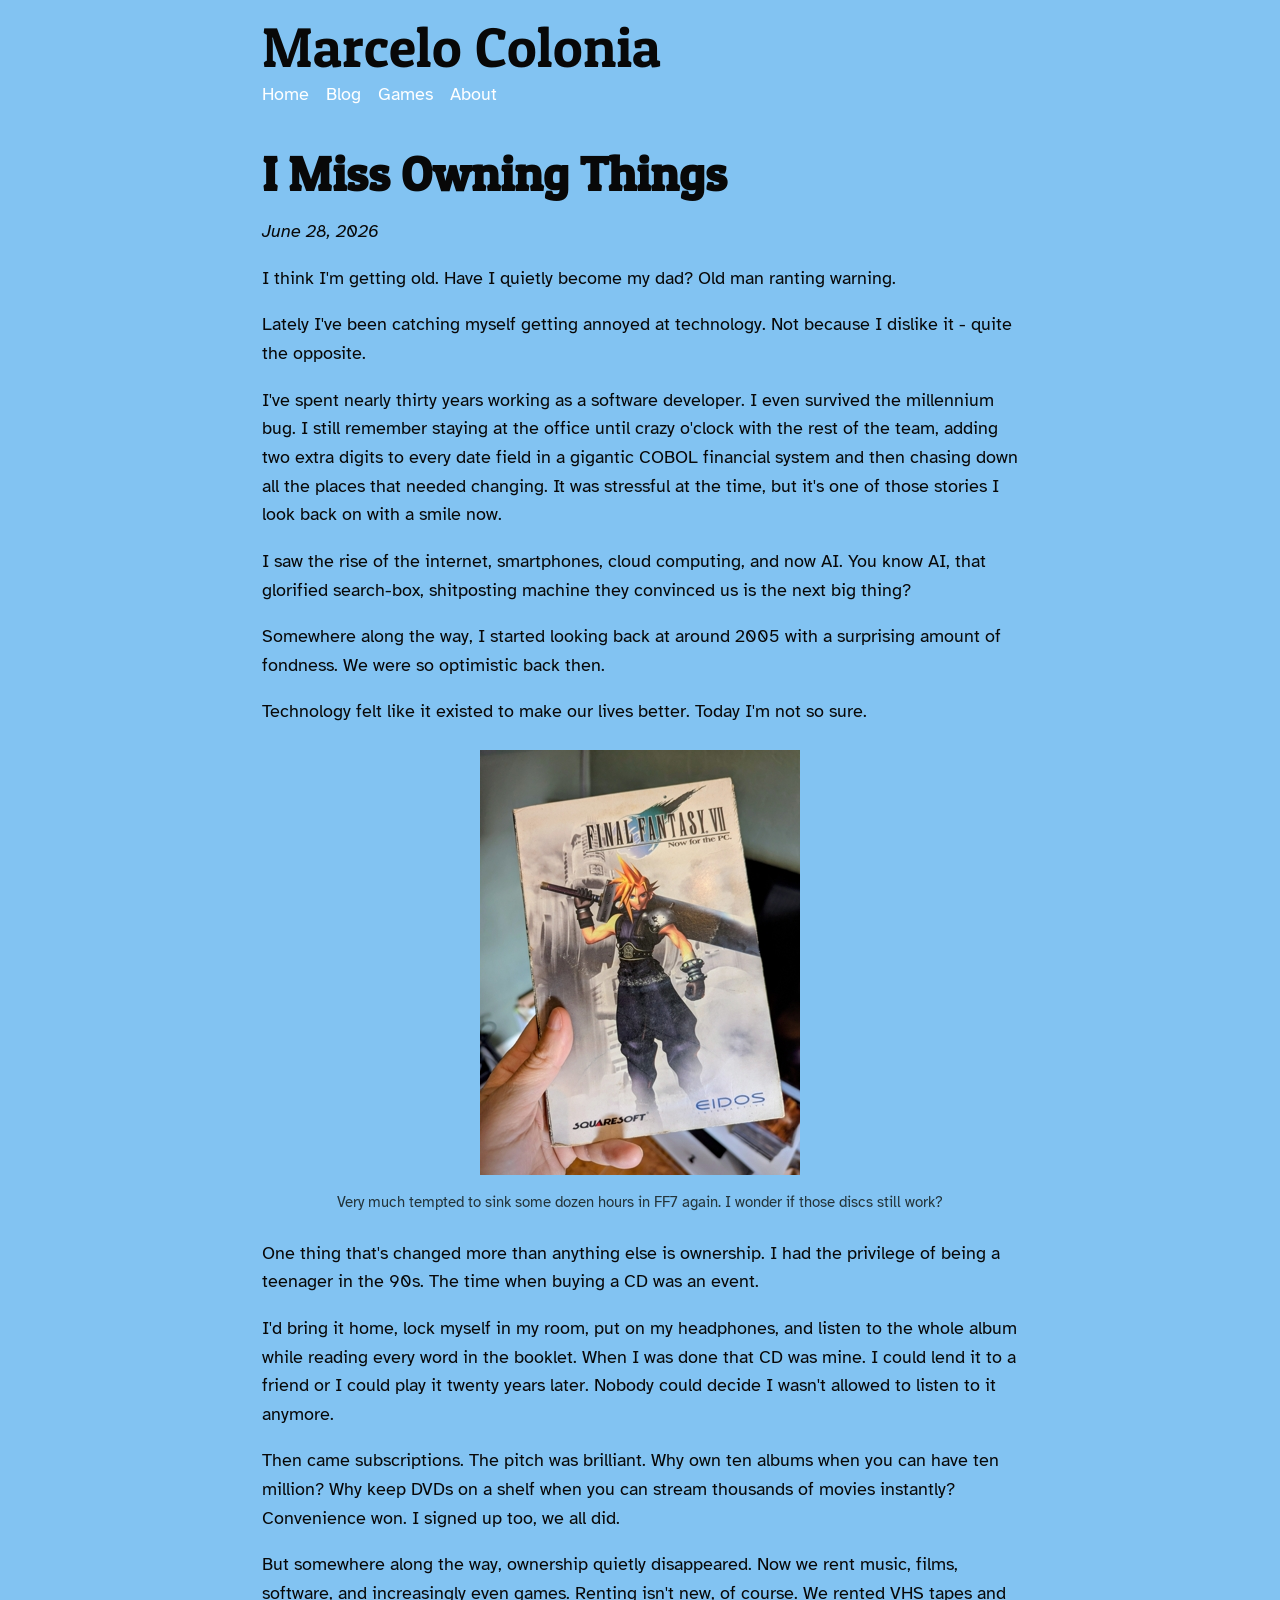
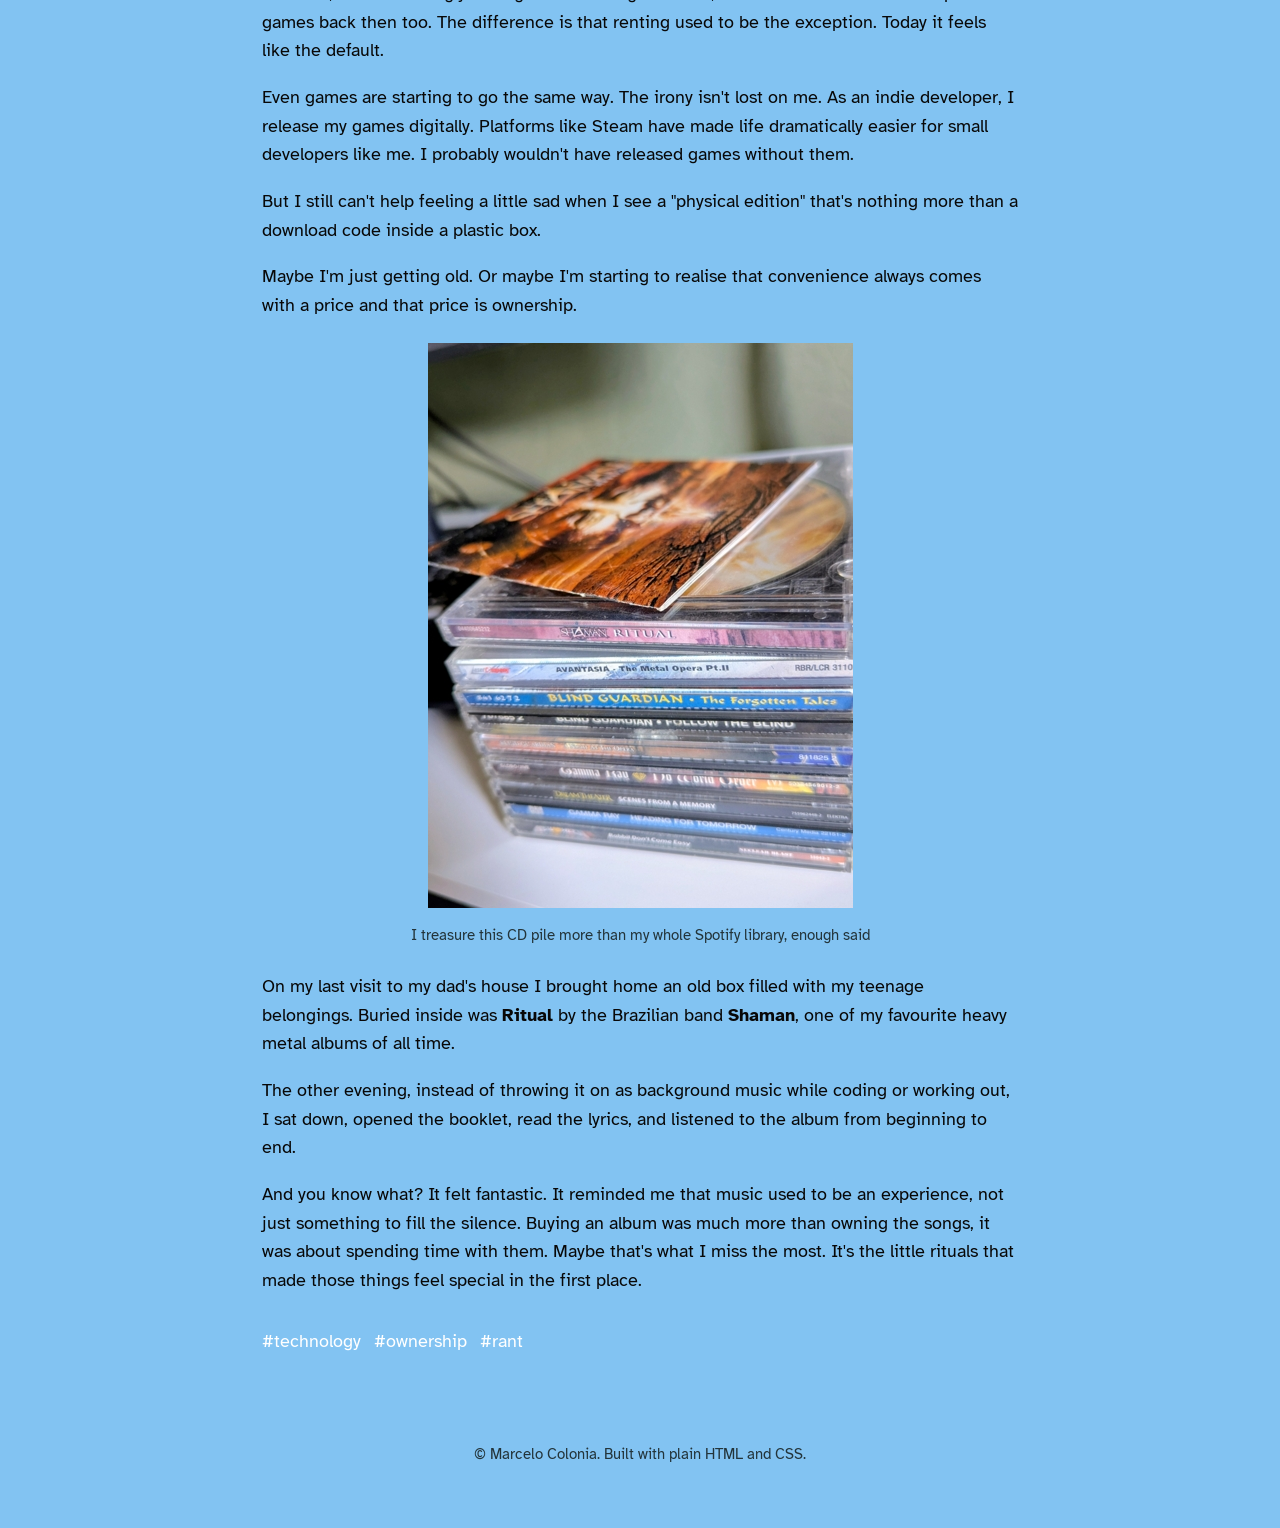
<file: posts/2026-06-28-i-miss-owning-things.html>
<!DOCTYPE html>
<html lang="en">
<head>
  <meta charset="utf-8">
  <meta name="viewport" content="width=device-width, initial-scale=1">

  <title>I Miss Owning Things | Marcelo Colonia</title>
  <meta name="description" content="From CDs and game cartridges to streaming and subscriptions, a personal reflection on ownership, convenience, and why some rituals are worth keeping.">

  <meta property="og:title" content="Marcelo Colonia">
  <meta property="og:description" content="Game development notes, design thoughts, and devlogs.">
  <meta property="og:type" content="website">

  <link rel="preconnect" href="https://fonts.googleapis.com">
  <link rel="preconnect" href="https://fonts.gstatic.com" crossorigin>
  <link href="https://fonts.googleapis.com/css2?family=Atkinson+Hyperlegible:ital,wght@0,400;0,700;1,400;1,700&family=Patua+One&display=swap" rel="stylesheet">
  <link rel="stylesheet" href="../css/style.css">
</head>
<body>
  <header>
    <a class="site-title" href="index.html">Marcelo Colonia</a>
    <nav>
      <a href="../index.html">Home</a>
      <a href="../blog.html">Blog</a>
      <a href="../projects.html">Games</a>
      <a href="../about.html">About</a>
    </nav>
  </header>

<main>

    <article>

        <h1>I Miss Owning Things</h1>

        <p><em>June 28, 2026</em></p>
		
		<p>I think I'm getting old. Have I quietly become my dad? Old man ranting warning.</p>
		
		<p>Lately I've been catching myself getting annoyed at technology. Not because I dislike it - quite the opposite.</p>

		<p>I've spent nearly thirty years working as a software developer. I even survived the millennium bug. I still remember staying at the office until crazy o'clock with the rest of the team, adding two extra digits to every date field in a gigantic COBOL financial system and then chasing down all the places that needed changing. It was stressful at the time, but it's one of those stories I look back on with a smile now.</p>
		
		<p>I saw the rise of the internet, smartphones, cloud computing, and now AI. You know AI, that glorified search-box, shitposting machine they convinced us is the next big thing?<p>

		<p>Somewhere along the way, I started looking back at around 2005 with a surprising amount of fondness. We were so optimistic back then.</p>

		<p>Technology felt like it existed to make our lives better. Today I'm not so sure.</p>

		<figure>
			<img src="../images/final_fantasy_vii.jpg" alt="Scene transition">
			<figcaption>Very much tempted to sink some dozen hours in FF7 again. I wonder if those discs still work?</figcaption>
		</figure>

		<p>One thing that's changed more than anything else is ownership. I had the privilege of being a teenager in the 90s. The time when buying a CD was an event.</p>

		<p>I'd bring it home, lock myself in my room, put on my headphones, and listen to the whole album while reading every word in the booklet. When I was done that CD was mine. I could lend it to a friend or I could play it twenty years later. Nobody could decide I wasn't allowed to listen to it anymore.</p>

		<p>Then came subscriptions. The pitch was brilliant. Why own ten albums when you can have ten million? Why keep DVDs on a shelf when you can stream thousands of movies instantly? Convenience won. I signed up too, we all did.</p>

		<p>But somewhere along the way, ownership quietly disappeared. Now we rent music, films, software, and increasingly even games. Renting isn't new, of course. We rented VHS tapes and games back then too. The difference is that renting used to be the exception. Today it feels like the default.</p>

		<p>Even games are starting to go the same way. The irony isn't lost on me. As an indie developer, I release my games digitally. Platforms like Steam have made life dramatically easier for small developers like me. I probably wouldn't have released games without them.</p>

		<p>But I still can't help feeling a little sad when I see a "physical edition" that's nothing more than a download code inside a plastic box.</p>

		<p>Maybe I'm just getting old. Or maybe I'm starting to realise that convenience always comes with a price and that price is ownership.</p>

		<figure>
			<img src="../images/shaman_ritual.jpg" alt="Scene transition">
			<figcaption>I treasure this CD pile more than my whole Spotify library, enough said</figcaption>
		</figure>

		<p>On my last visit to my dad's house I brought home an old box filled with my teenage belongings. Buried inside was <strong>Ritual</strong> by the Brazilian band <strong>Shaman</strong>, one of my favourite heavy metal albums of all time.</p>

		<p>The other evening, instead of throwing it on as background music while coding or working out, I sat down, opened the booklet, read the lyrics, and listened to the album from beginning to end.</p>

		<p>And you know what? It felt fantastic. It reminded me that music used to be an experience, not just something to fill the silence. Buying an album was much more than owning the songs, it was about spending time with them. Maybe that's what I miss the most. It's the little rituals that made those things feel special in the first place.</p>

		<p class="tags">
			<a href="../blog.html">#technology</a>
			<a href="../blog.html">#ownership</a>
			<a href="../blog.html">#rant</a>
		</p>
    </article>
  
  </main>


  <footer>
    <p>© Marcelo Colonia. Built with plain HTML and CSS.</p>
  </footer>
</body>
</html>
</file>
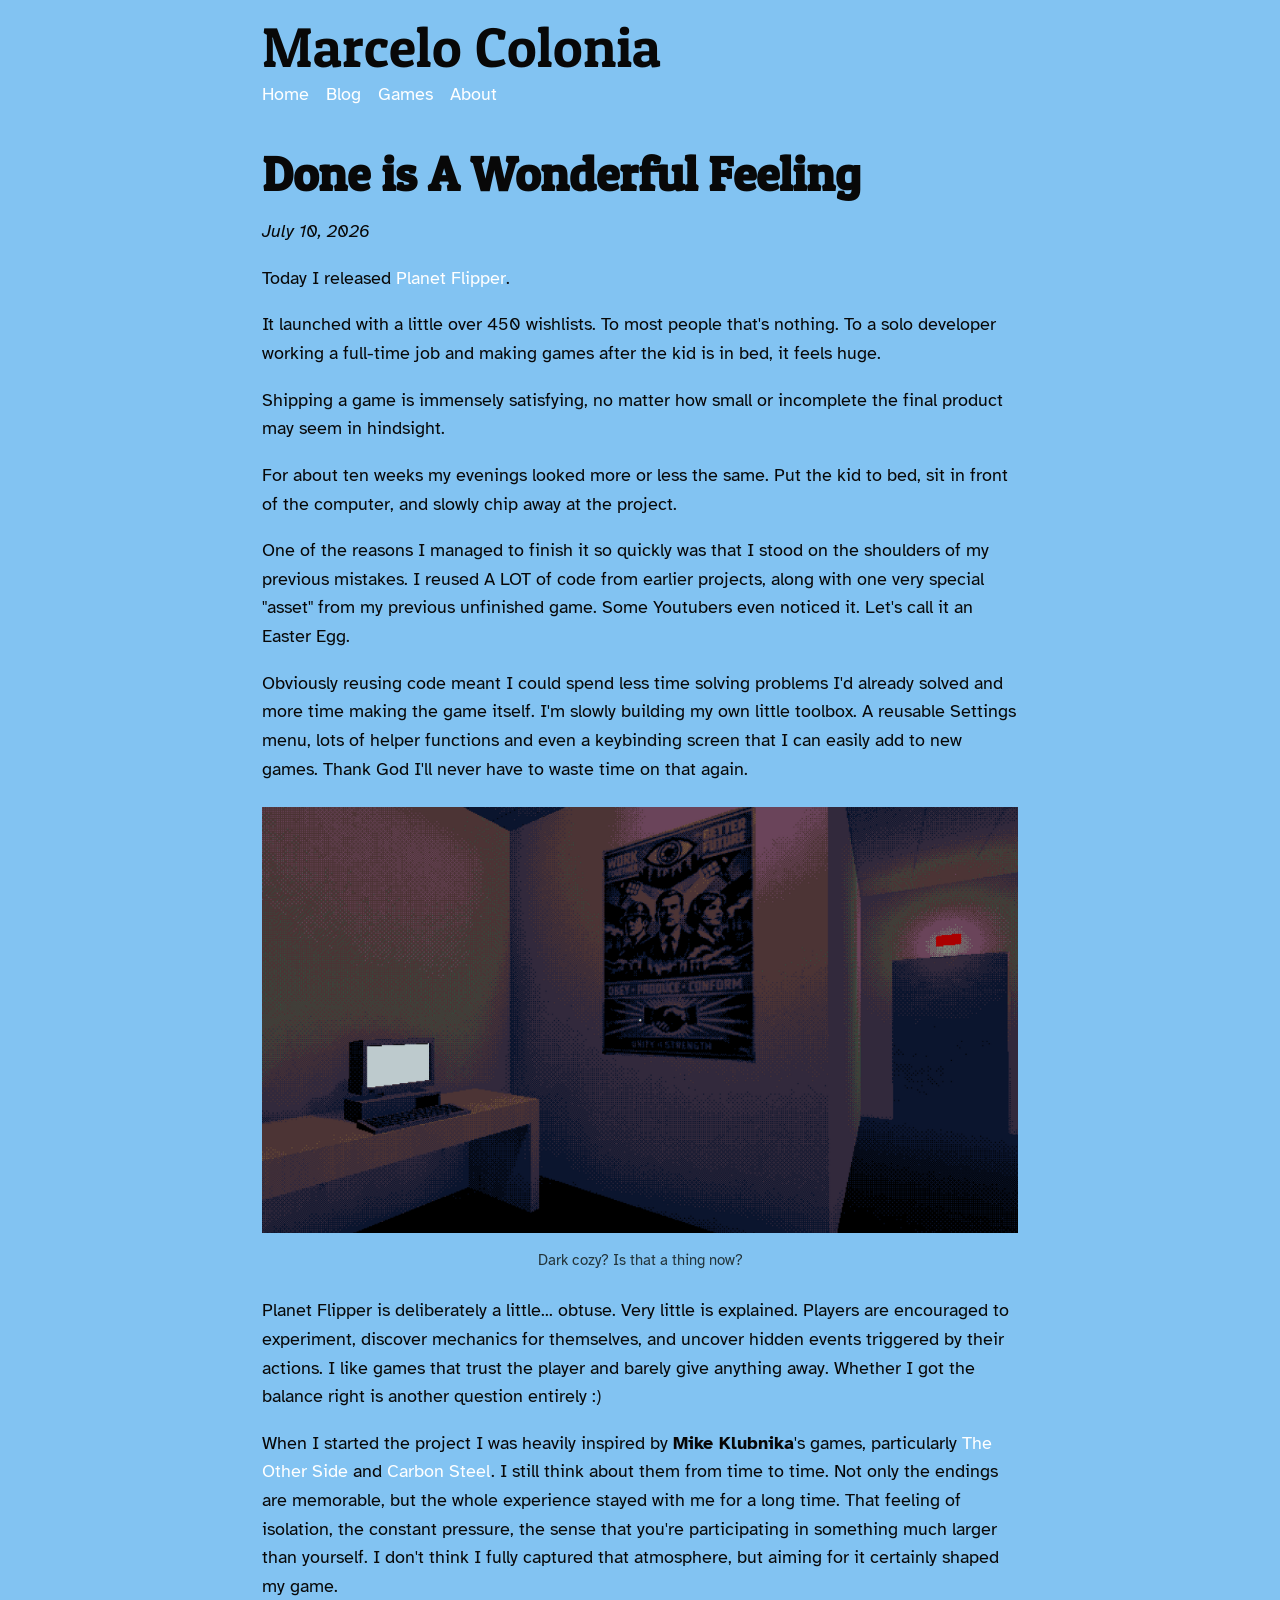
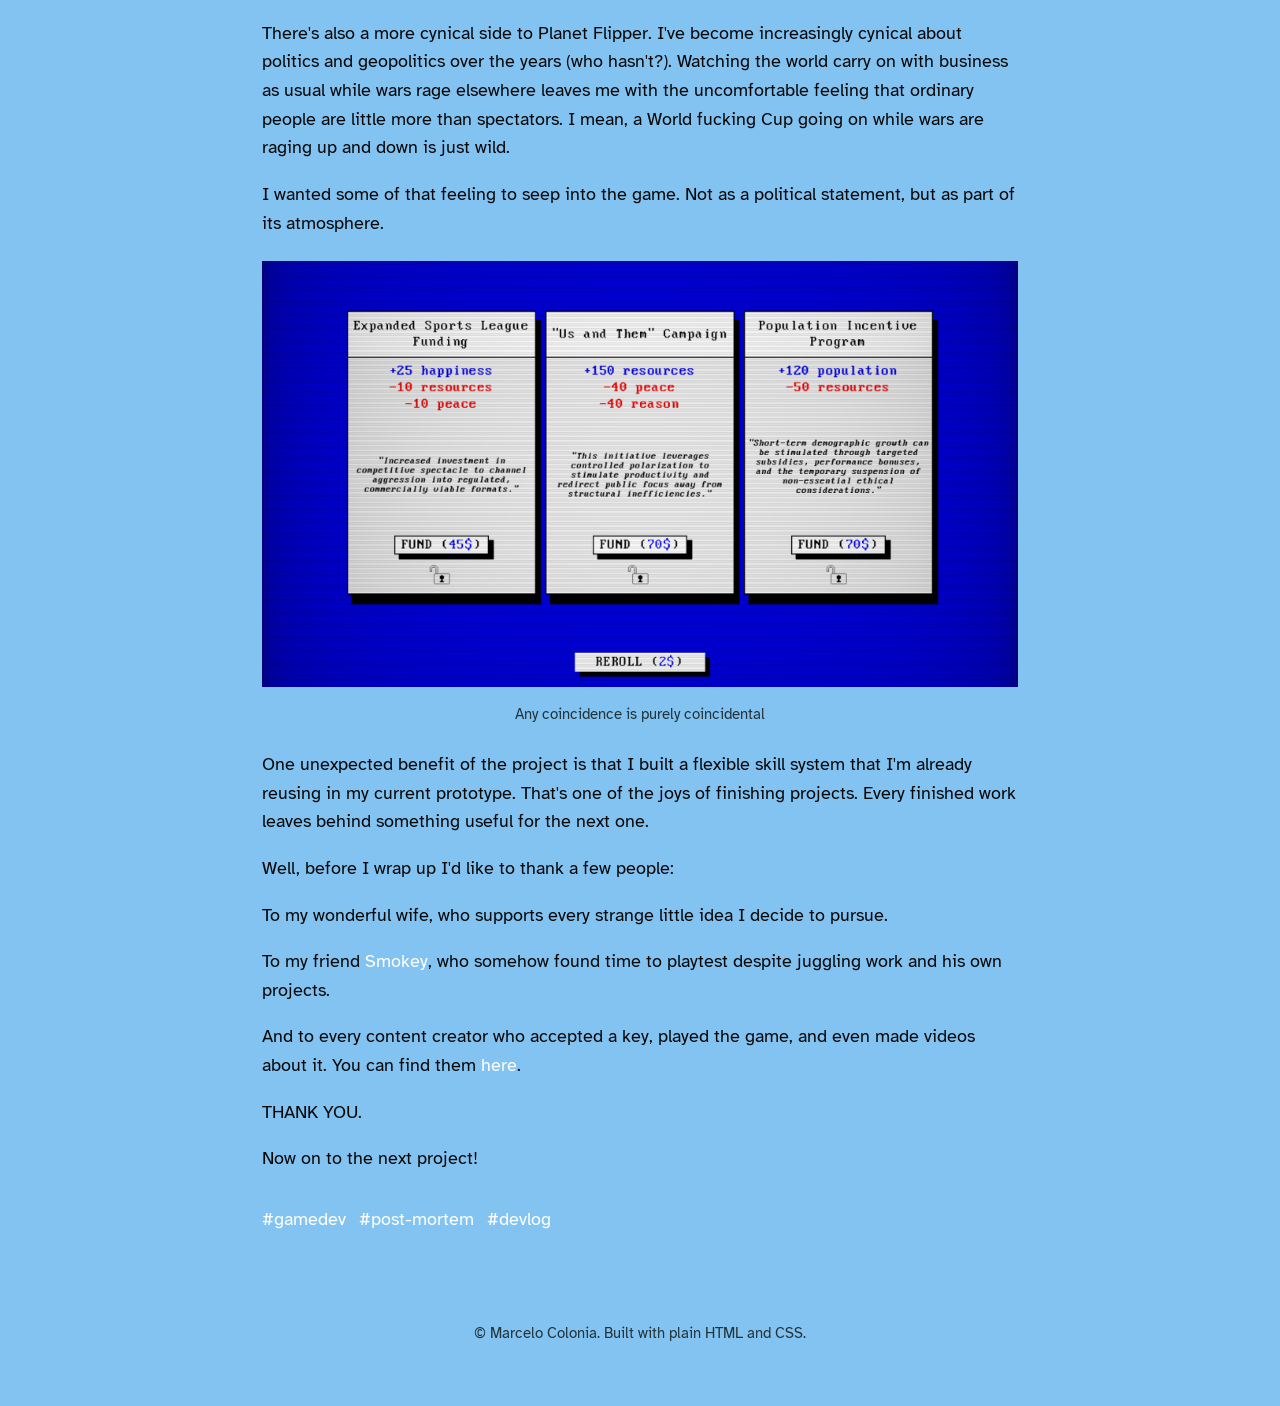
<file: posts/2026-07-10-done-is-a-wonderful-feeling.html>
<!DOCTYPE html>
<html lang="en">
<head>
  <meta charset="utf-8">
  <meta name="viewport" content="width=device-width, initial-scale=1">

  <title>Done is A Wonderful Feeling | Marcelo Colonia</title>
  <meta name="description" content="What I learned from releasing my indie game Planet Flipper. Thoughts on solo game development, code reuse, game design, and why finishing projects is more valuable than chasing ideas.">

  <meta property="og:title" content="Marcelo Colonia">
  <meta property="og:description" content="Game development notes, design thoughts, and devlogs.">
  <meta property="og:type" content="website">

  <link rel="preconnect" href="https://fonts.googleapis.com">
  <link rel="preconnect" href="https://fonts.gstatic.com" crossorigin>
  <link href="https://fonts.googleapis.com/css2?family=Atkinson+Hyperlegible:ital,wght@0,400;0,700;1,400;1,700&family=Patua+One&display=swap" rel="stylesheet">
  <link rel="stylesheet" href="../css/style.css">
</head>
<body>
  <header>
    <a class="site-title" href="index.html">Marcelo Colonia</a>
    <nav>
      <a href="../index.html">Home</a>
      <a href="../blog.html">Blog</a>
      <a href="../projects.html">Games</a>
      <a href="../about.html">About</a>
    </nav>
  </header>

<main>

    <article>

        <h1>Done is A Wonderful Feeling</h1>

        <p><em>July 10, 2026</em></p>
		
		<p>Today I released <a href="https://store.steampowered.com/app/4465720/Planet_Flipper/" target="_blank" rel="noopener noreferrer">Planet Flipper</a>.</p>

		<p>It launched with a little over 450 wishlists. To most people that's nothing. To a solo developer working a full-time job and making games after the kid is in bed, it feels huge.</p>

		<p>Shipping a game is immensely satisfying, no matter how small or incomplete the final product may seem in hindsight.</p>

		<p>For about ten weeks my evenings looked more or less the same. Put the kid to bed, sit in front of the computer, and slowly chip away at the project.</p>

		<p>One of the reasons I managed to finish it so quickly was that I stood on the shoulders of my previous mistakes. I reused A LOT of code from earlier projects, along with one very special "asset" from my previous unfinished game. Some Youtubers even noticed it. Let's call it an Easter Egg.</p>

		<p>Obviously reusing code meant I could spend less time solving problems I'd already solved and more time making the game itself. I'm slowly building my own little toolbox. A reusable Settings menu, lots of helper functions and even a keybinding screen that I can easily add to new games. Thank God I'll never have to waste time on that again.

		<figure>
			<img src="../images/planet_flipper_1.png" alt="Isolation">
			<figcaption>Dark cozy? Is that a thing now?</figcaption>
		</figure>

		<p>Planet Flipper is deliberately a little... obtuse. Very little is explained. Players are encouraged to experiment, discover mechanics for themselves, and uncover hidden events triggered by their actions. I like games that trust the player and barely give anything away. Whether I got the balance right is another question entirely :)</p>

		<p>When I started the project I was heavily inspired by <strong>Mike Klubnika</strong>'s games, particularly <a href="https://mikeklubnika.itch.io/the-other-side" target="_blank" rel="noopener noreferrer">The Other Side</a> and <a href="https://mikeklubnika.itch.io/carbon-steel" target="_blank" rel="noopener noreferrer">Carbon Steel</a>. I still think about them from time to time. Not only the endings are memorable, but the whole experience stayed with me for a long time. That feeling of isolation, the constant pressure, the sense that you're participating in something much larger than yourself. I don't think I fully captured that atmosphere, but aiming for it certainly shaped my game.</p>

		<p>There's also a more cynical side to Planet Flipper. I've become increasingly cynical about politics and geopolitics over the years (who hasn't?). Watching the world carry on with business as usual while wars rage elsewhere leaves me with the uncomfortable feeling that ordinary people are little more than spectators. I mean, a World fucking Cup going on while wars are raging up and down is just wild.</p>

		<p>I wanted some of that feeling to seep into the game. Not as a political statement, but as part of its atmosphere.</p>

		<figure>
			<img src="../images/planet_flipper_2.png" alt="Geopolitics">
			<figcaption>Any coincidence is purely coincidental</figcaption>
		</figure>
		
		One unexpected benefit of the project is that I built a flexible skill system that I'm already reusing in my current prototype.

		That's one of the joys of finishing projects. Every finished work leaves behind something useful for the next one.

		<p>Well, before I wrap up I'd like to thank a few people:</p>

		<p>To my wonderful wife, who supports every strange little idea I decide to pursue.</p>

		<p>To my friend <a href="https://smokey-mcbongwater.itch.io/" target="_blank" rel="noopener noreferrer">Smokey</a>, who somehow found time to playtest despite juggling work and his own projects.</p>

		<p>And to every content creator who accepted a key, played the game, and even made videos about it. You can find them <a href="https://www.youtube.com/watch?v=dE0-9dW3nZE&list=PL44q-d9R5JR7nptI42lQ6ohXiVQhcdzbp" target="_blank" rel="noopener noreferrer">here</a>.</p>

		<p>THANK YOU.</p>

		<p>Now on to the next project!</p>

		<p class="tags">
			<a href="../blog.html">#gamedev</a>
			<a href="../blog.html">#post-mortem</a>
			<a href="../blog.html">#devlog</a>
		</p>
    </article>
  
  </main>


  <footer>
    <p>© Marcelo Colonia. Built with plain HTML and CSS.</p>
  </footer>
</body>
</html>
</file>
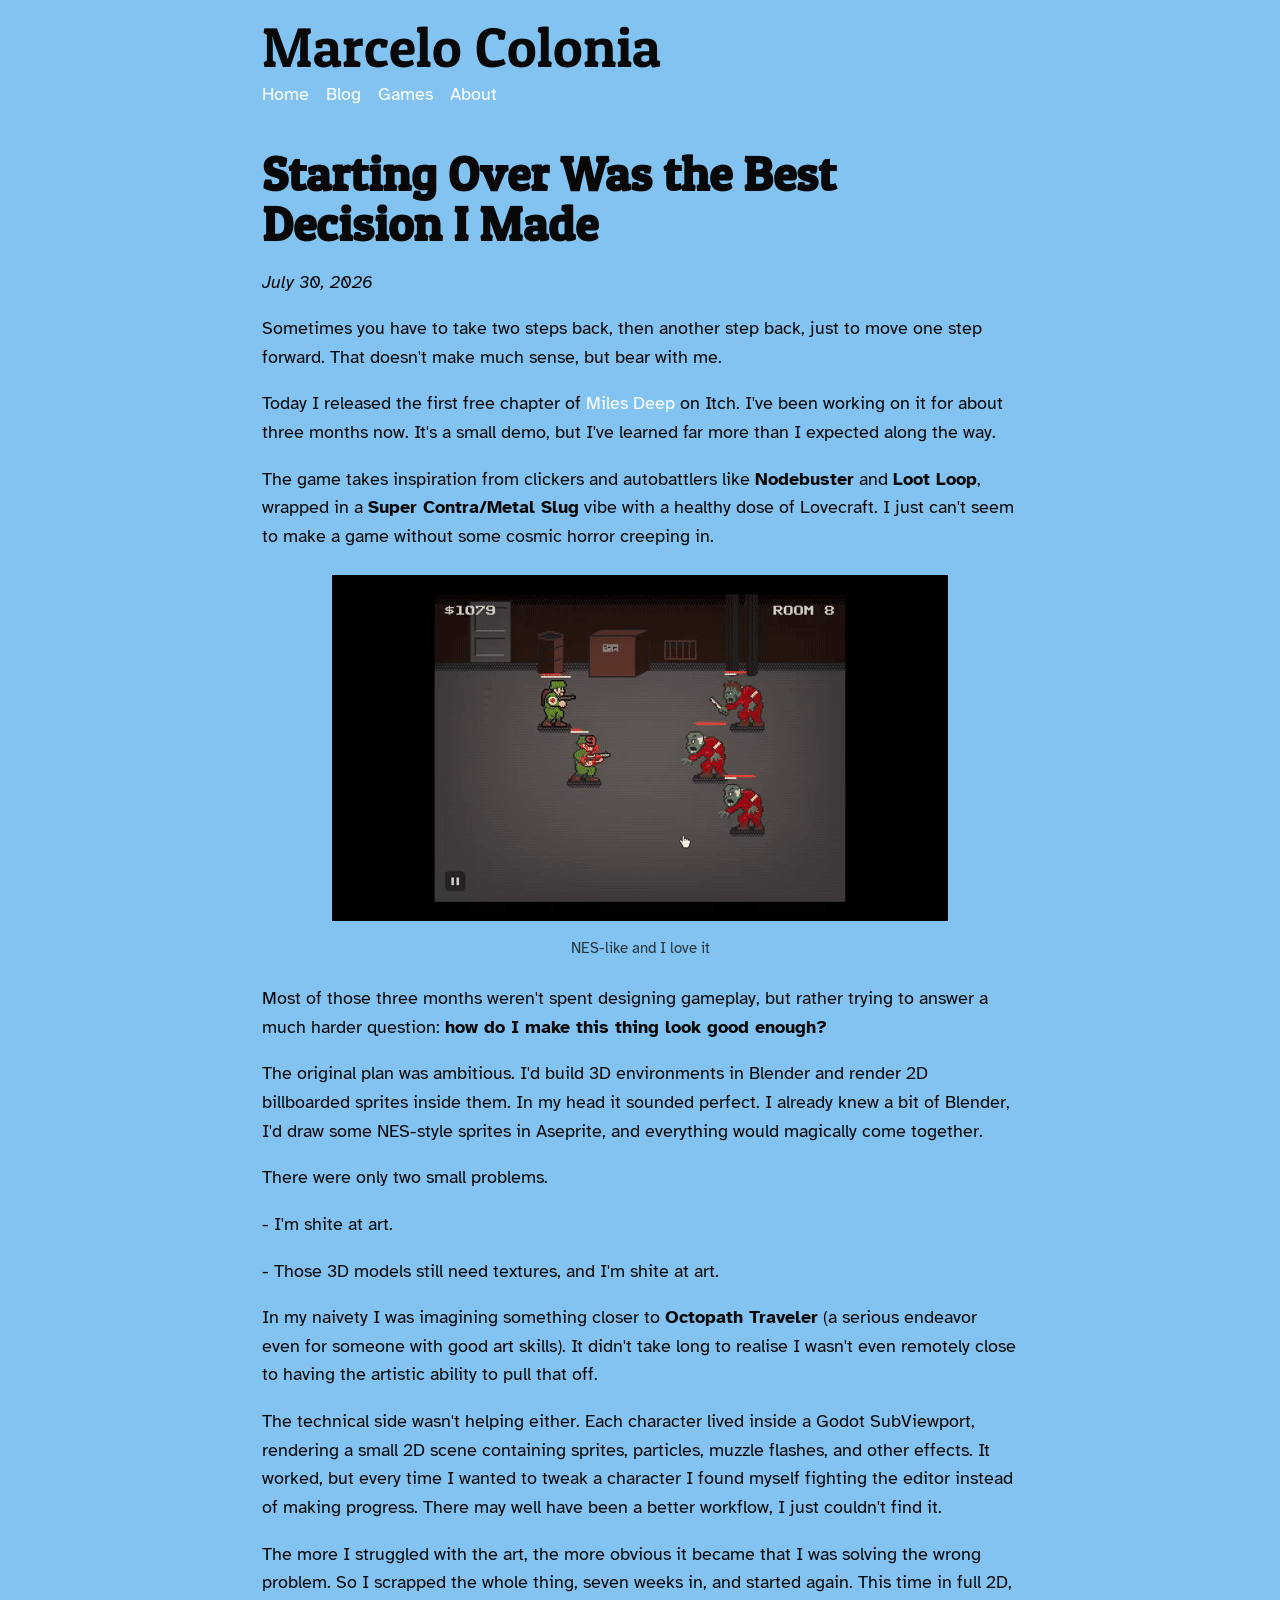
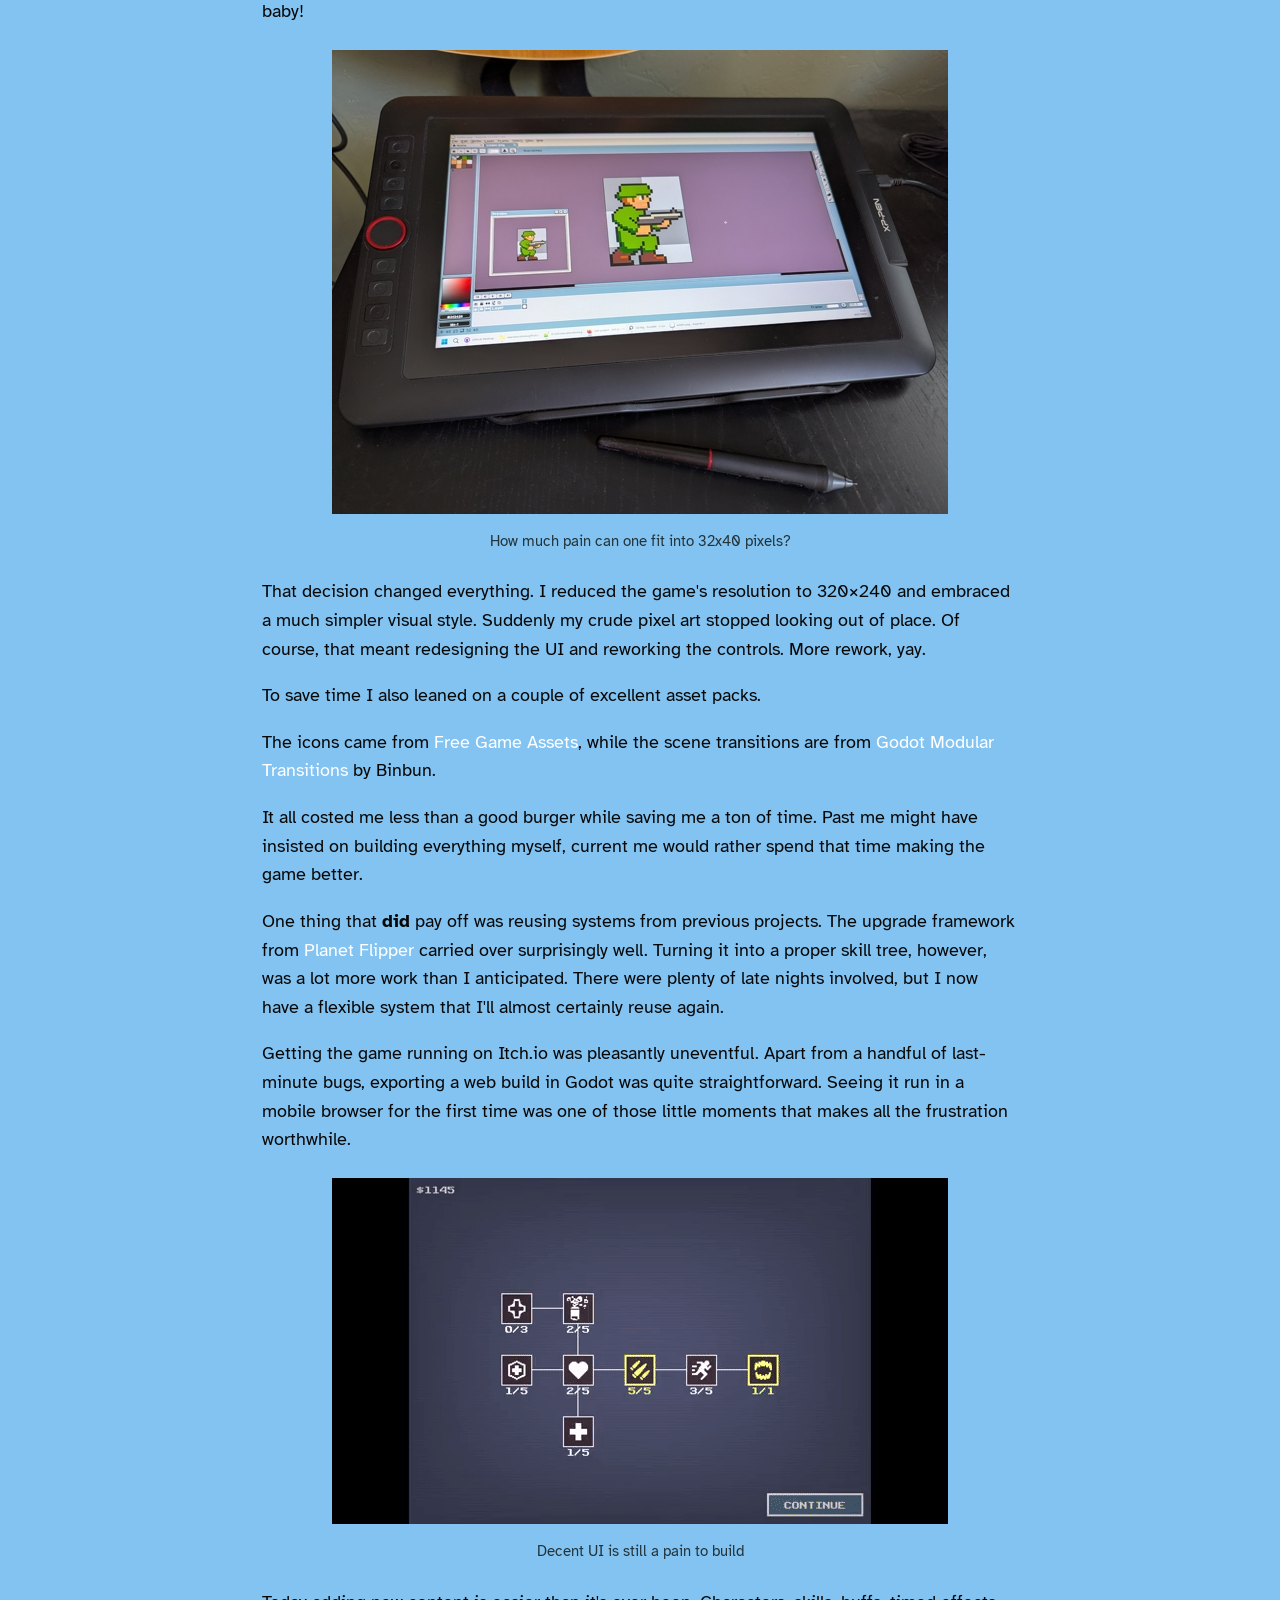
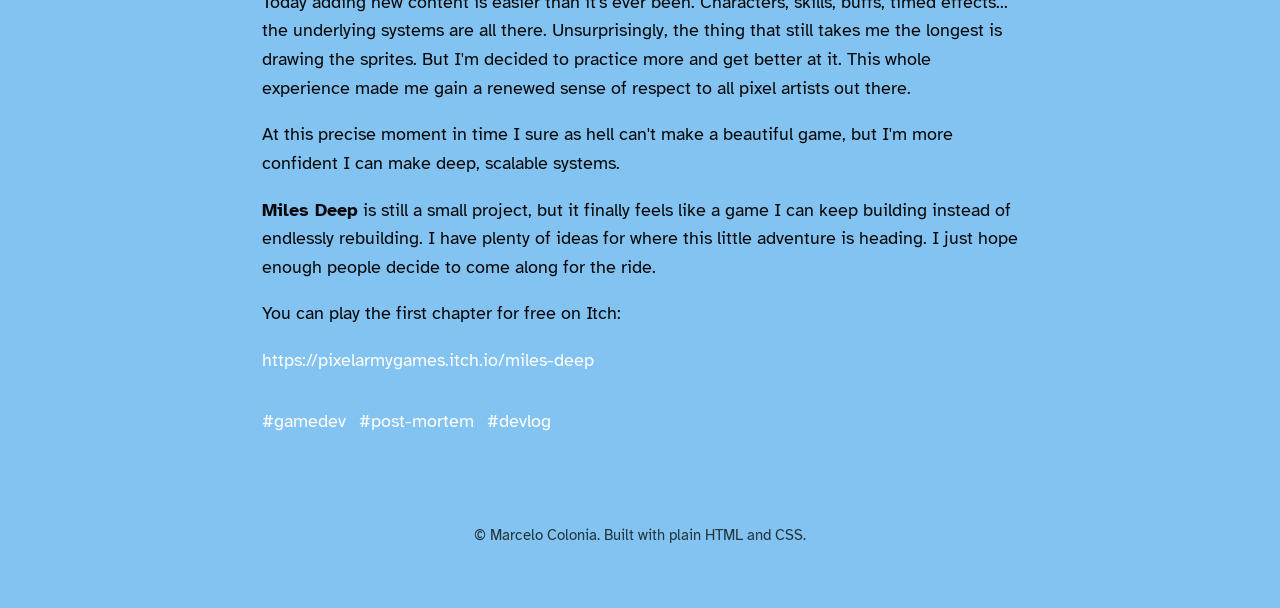
<file: posts/2026-07-30-starting-over-was-the-best-decision-I-made.html>
<!DOCTYPE html>
<html lang="en">
<head>
  <meta charset="utf-8">
  <meta name="viewport" content="width=device-width, initial-scale=1">

  <title>Starting Over Was the Best Decision I Made | Marcelo Colonia</title>
	
  <meta name="description" content="Three months, one complete restart, and countless lessons. Reflections on developing Miles Deep, embracing a simpler art style, and why sometimes starting over is the fastest way forward.">

  <meta property="og:title" content="Marcelo Colonia">
  <meta property="og:description" content="Game development notes, design thoughts, and devlogs.">
  <meta property="og:type" content="website">

  <link rel="preconnect" href="https://fonts.googleapis.com">
  <link rel="preconnect" href="https://fonts.gstatic.com" crossorigin>
  <link href="https://fonts.googleapis.com/css2?family=Atkinson+Hyperlegible:ital,wght@0,400;0,700;1,400;1,700&family=Patua+One&display=swap" rel="stylesheet">
  <link rel="stylesheet" href="../css/style.css">
</head>
<body>
  <header>
    <a class="site-title" href="index.html">Marcelo Colonia</a>
    <nav>
      <a href="../index.html">Home</a>
      <a href="../blog.html">Blog</a>
      <a href="../projects.html">Games</a>
      <a href="../about.html">About</a>
    </nav>
  </header>

<main>

    <article>
	
	
	    <h1>Starting Over Was the Best Decision I Made</h1>

        <p><em>July 30, 2026</em></p>
		
		<p>Sometimes you have to take two steps back, then another step back, just to move one step forward. That doesn't make much sense, but bear with me.</p>

		<p>Today I released the first free chapter of <a href="https://pixelarmygames.itch.io/miles-deep" target="_blank" rel="noopener noreferrer">Miles Deep</a> on Itch. I've been working on it for about three months now. It's a small demo, but I've learned far more than I expected along the way.</p>
		
		<p>The game takes inspiration from clickers and autobattlers like <strong>Nodebuster</strong> and <strong>Loot Loop</strong>, wrapped in a <strong>Super Contra/Metal Slug</strong> vibe with a healthy dose of Lovecraft. I just can't seem to make a game without some cosmic horror creeping in.</p>
		
		<figure>
			<img src="../images/miles_deep_01.gif" alt="Isolation">
			<figcaption>NES-like and I love it </figcaption>
		</figure>
		
		<p>Most of those three months weren't spent designing gameplay, but rather trying to answer a much harder question: <strong>how do I make this thing look good enough?</strong>
		
		<p>The original plan was ambitious. I'd build 3D environments in Blender and render 2D billboarded sprites inside them. In my head it sounded perfect. I already knew a bit of Blender, I'd draw some NES-style sprites in Aseprite, and everything would magically come together.</p>
		
		<p>There were only two small problems.</p>

		<p>- I'm shite at art.</p>
		<p>- Those 3D models still need textures, and I'm shite at art.</p>

		<p>In my naivety I was imagining something closer to <strong>Octopath Traveler</strong> (a serious endeavor even for someone with good art skills). It didn't take long to realise I wasn't even remotely close to having the artistic ability to pull that off.</p>
		
		<p>The technical side wasn't helping either. Each character lived inside a Godot SubViewport, rendering a small 2D scene containing sprites, particles, muzzle flashes, and other effects. It worked, but every time I wanted to tweak a character I found myself fighting the editor instead of making progress. There may well have been a better workflow, I just couldn't find it.</p>

		<p>The more I struggled with the art, the more obvious it became that I was solving the wrong problem. So I scrapped the whole thing, seven weeks in, and started again. This time in full 2D, baby!</p>

		<figure>
			<img src="../images/aseprite_01.jpg" alt="Isolation">
			<figcaption>How much pain can one fit into 32x40 pixels?</figcaption>
		</figure>

		<p>That decision changed everything. I reduced the game's resolution to 320×240 and embraced a much simpler visual style. Suddenly my crude pixel art stopped looking out of place. Of course, that meant redesigning the UI and reworking the controls. More rework, yay.</p>

		<p>To save time I also leaned on a couple of excellent asset packs.</p>
		
		<p>The icons came from <a href="https://free-game-assets.itch.io" target="_blank" rel="noopener noreferrer">Free Game Assets</a>, while the scene transitions are from <a href="https://binbun3d.itch.io/godot-modular-transitions" target="_blank" rel="noopener noreferrer">Godot Modular Transitions</a> by Binbun.</p>
		
		<p>It all costed me less than a good burger while saving me a ton of time. Past me might have insisted on building everything myself, current me would rather spend that time making the game better.</p>

		<p>One thing that <strong>did</strong> pay off was reusing systems from previous projects. The upgrade framework from <a href="https://store.steampowered.com/app/4465720/Planet_Flipper/" target="_blank" rel="noopener noreferrer">Planet Flipper</a> carried over surprisingly well. Turning it into a proper skill tree, however, was a lot more work than I anticipated. There were plenty of late nights involved, but I now have a flexible system that I'll almost certainly reuse again.</p>
		
		<p>Getting the game running on Itch.io was pleasantly uneventful. Apart from a handful of last-minute bugs, exporting a web build in Godot was quite straightforward. Seeing it run in a mobile browser for the first time was one of those little moments that makes all the frustration worthwhile.</p>
		
		<figure>
			<img src="../images/miles_deep_02.gif" alt="Isolation">
			<figcaption>Decent UI is still a pain to build</figcaption>
		</figure>		
		
		<p>Today adding new content is easier than it's ever been. Characters, skills, buffs, timed effects... the underlying systems are all there. Unsurprisingly, the thing that still takes me the longest is drawing the sprites. But I'm decided to practice more and get better at it. This whole experience made me gain a renewed sense of respect to all pixel artists out there.</p>

		<p>At this precise moment in time I sure as hell can't make a beautiful game, but I'm more confident I can make deep, scalable systems.</p>
		
		<p><strong>Miles Deep</strong> is still a small project, but it finally feels like a game I can keep building instead of endlessly rebuilding. I have plenty of ideas for where this little adventure is heading. I just hope enough people decide to come along for the ride.</p>
		
		<p>You can play the first chapter for free on Itch:</p>

		<a href="https://pixelarmygames.itch.io/miles-deep" target="_blank" rel="noopener noreferrer">https://pixelarmygames.itch.io/miles-deep</a>
		
		<p class="tags">
			<a href="../blog.html">#gamedev</a>
			<a href="../blog.html">#post-mortem</a>
			<a href="../blog.html">#devlog</a>
		</p>
    </article>
  
  </main>


  <footer>
    <p>© Marcelo Colonia. Built with plain HTML and CSS.</p>
  </footer>
</body>
</html>
</file>
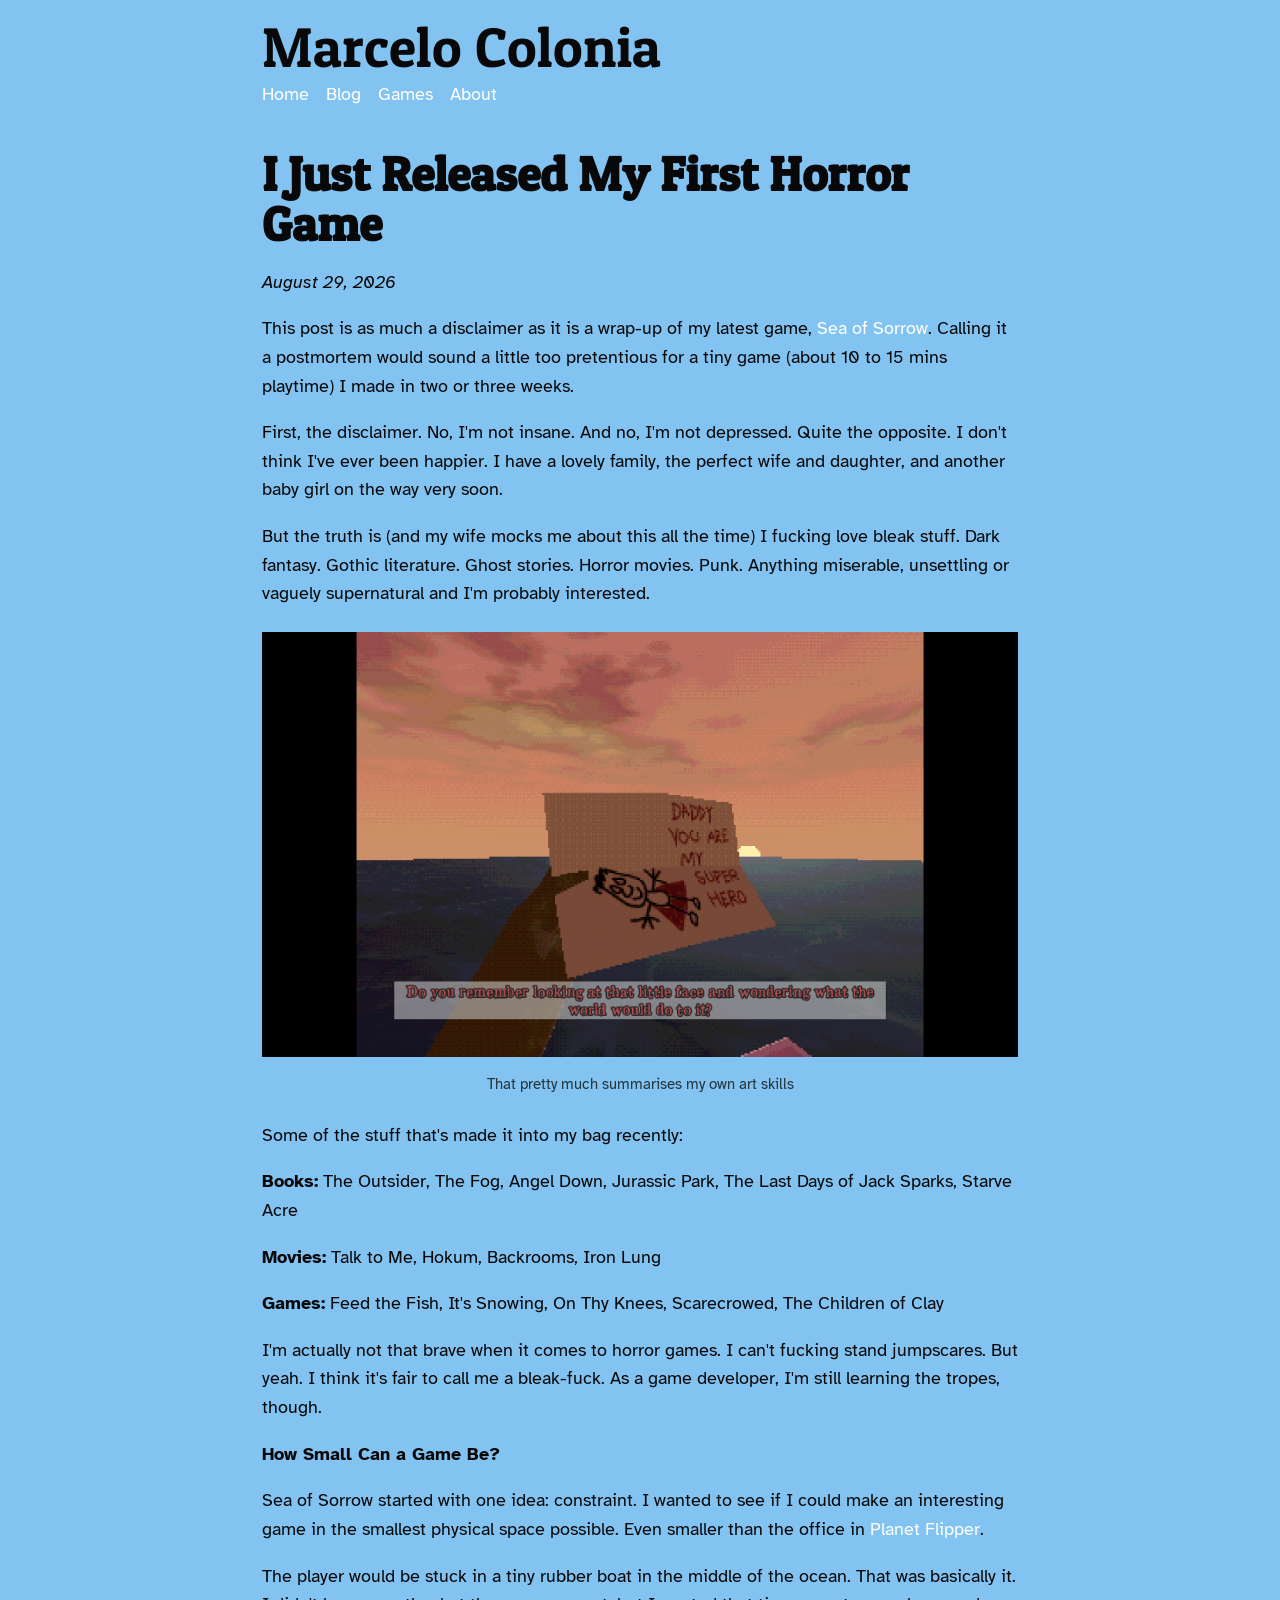
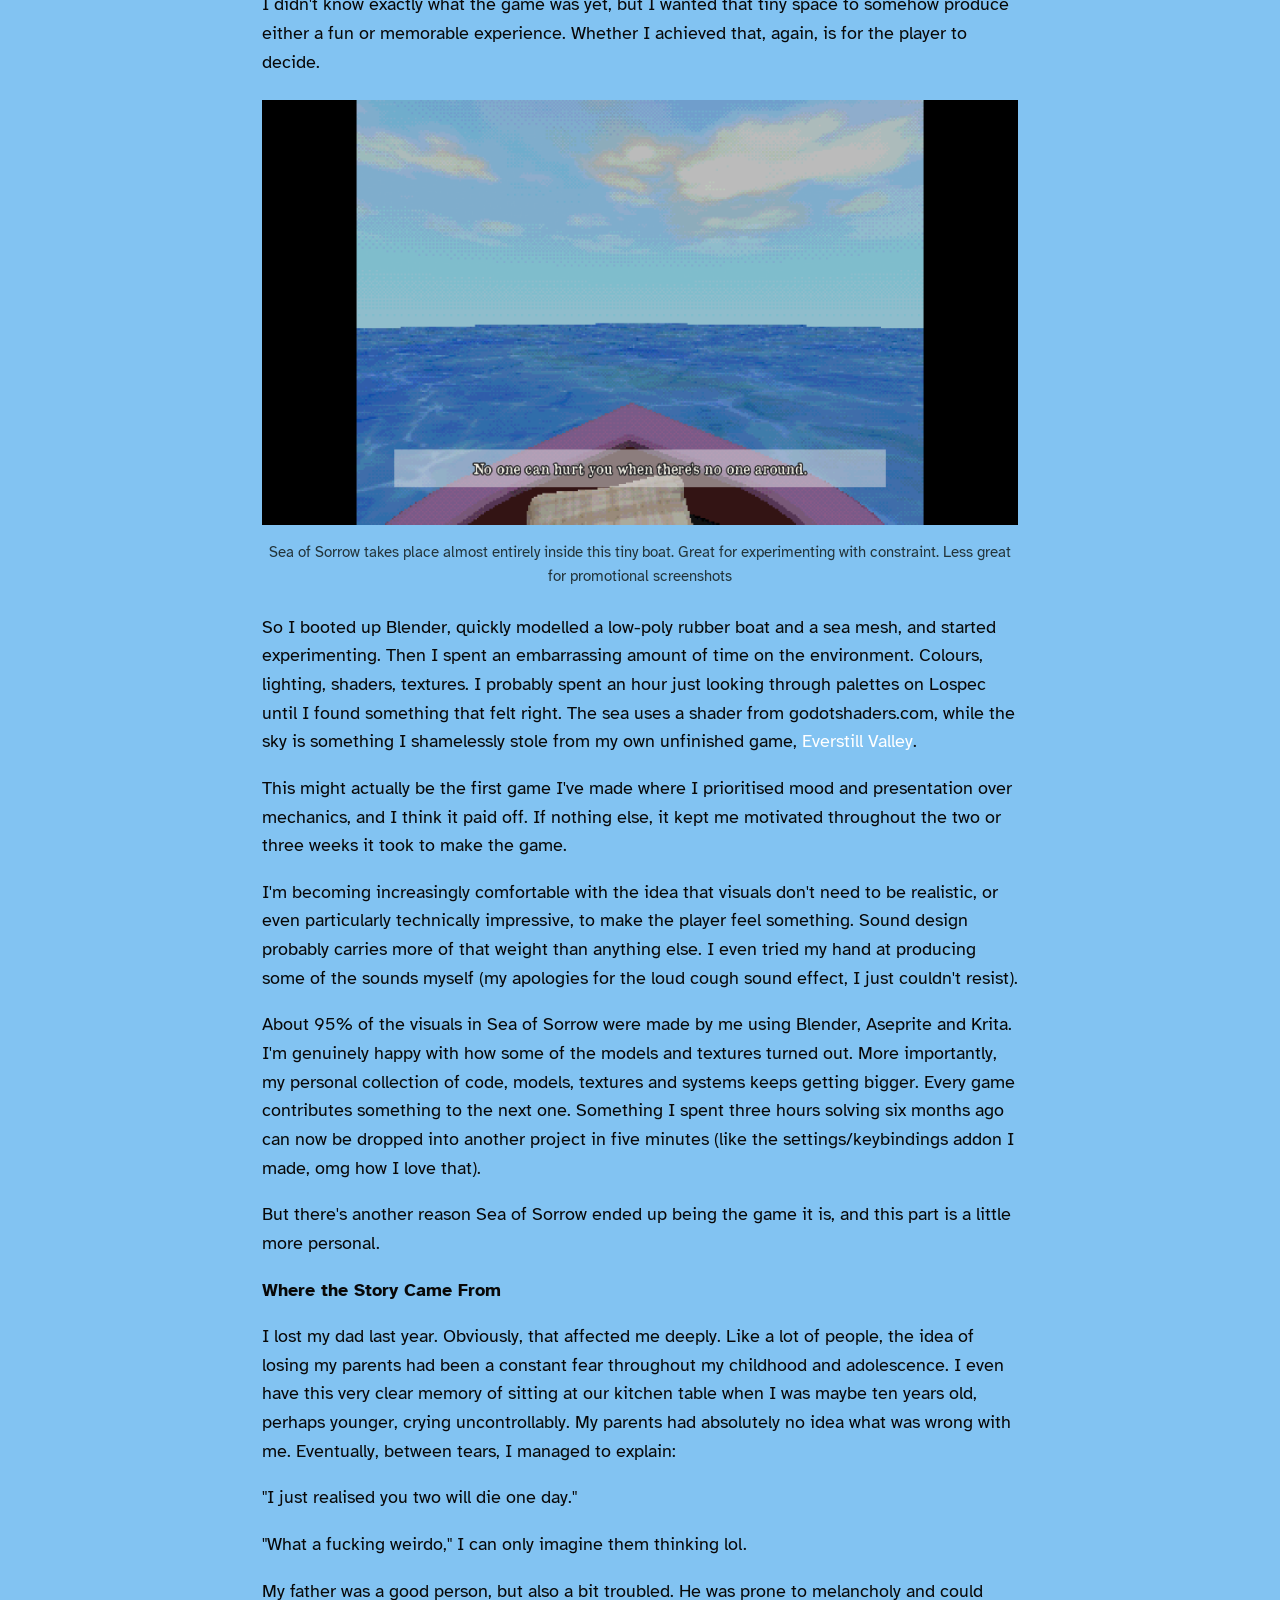
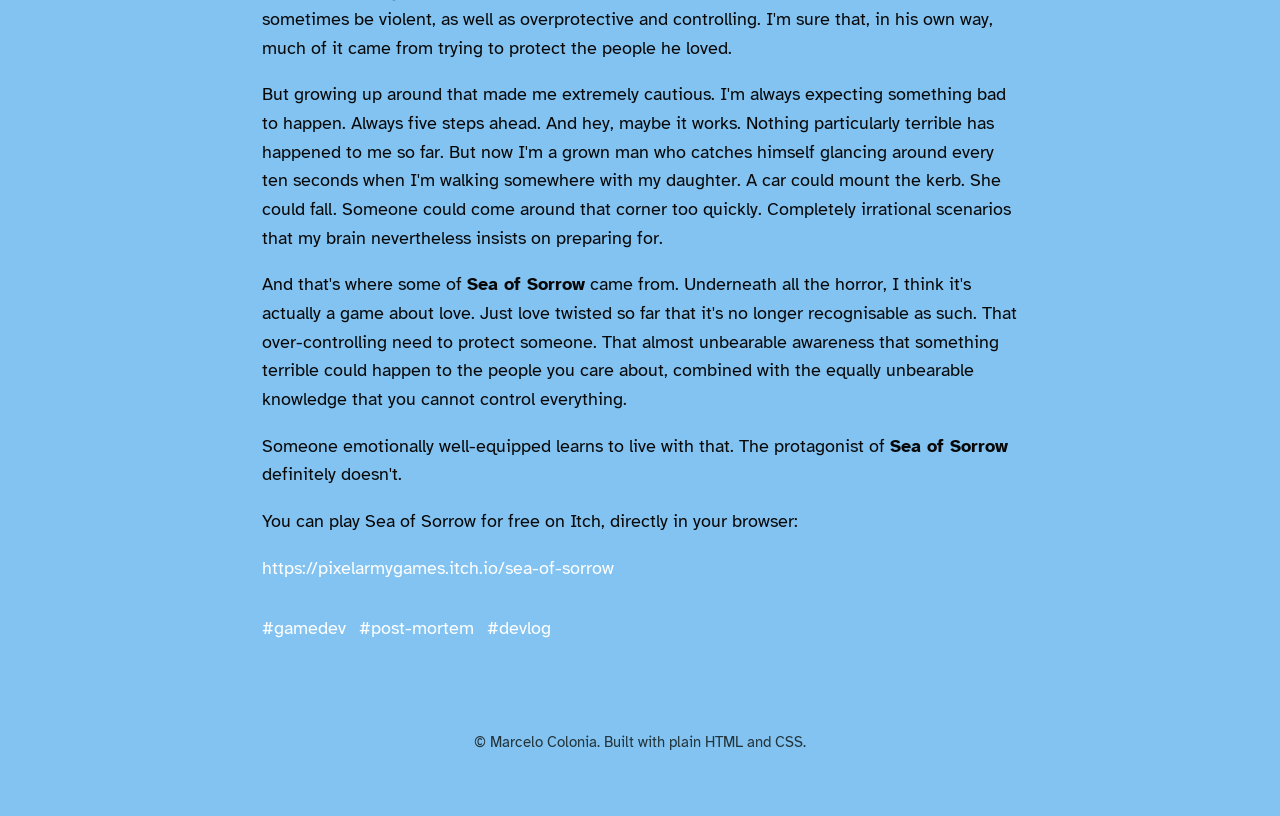
<file: posts/2026-08-29-i-just-released-my-first-horror-game.html>
<!DOCTYPE html>
<html lang="en">
<head>
  <meta charset="utf-8">
  <meta name="viewport" content="width=device-width, initial-scale=1">

  <title>I Just Released My First Horror Game | Marcelo Colonia</title>
	
  <meta name="description" content="The story behind Sea of Sorrow, a small horror game about love, fear and the need to protect the people we care about, made in just a few weeks.">

  <meta property="og:title" content="Marcelo Colonia">
  <meta property="og:description" content="Game development notes, design thoughts, and devlogs.">
  <meta property="og:type" content="website">

  <link rel="preconnect" href="https://fonts.googleapis.com">
  <link rel="preconnect" href="https://fonts.gstatic.com" crossorigin>
  <link href="https://fonts.googleapis.com/css2?family=Atkinson+Hyperlegible:ital,wght@0,400;0,700;1,400;1,700&family=Patua+One&display=swap" rel="stylesheet">
  <link rel="stylesheet" href="../css/style.css">
</head>
<body>
  <header>
    <a class="site-title" href="index.html">Marcelo Colonia</a>
    <nav>
      <a href="../index.html">Home</a>
      <a href="../blog.html">Blog</a>
      <a href="../projects.html">Games</a>
      <a href="../about.html">About</a>
    </nav>
  </header>

<main>

    <article>
	
	    <h1>I Just Released My First Horror Game</h1>

        <p><em>August 29, 2026</em></p>
		
		<p>This post is as much a disclaimer as it is a wrap-up of my latest game, <a href="https://pixelarmygames.itch.io/sea-of-sorrow" target="_blank" rel="noopener noreferrer">Sea of Sorrow</a>. Calling it a postmortem would sound a little too pretentious for a tiny game (about 10 to 15 mins playtime) I made in two or three weeks.</p>

		<p>First, the disclaimer. No, I'm not insane. And no, I'm not depressed. Quite the opposite. I don't think I've ever been happier. I have a lovely family, the perfect wife and daughter, and another baby girl on the way very soon.</p>

		<p>But the truth is (and my wife mocks me about this all the time) I fucking love bleak stuff. Dark fantasy. Gothic literature. Ghost stories. Horror movies. Punk. Anything miserable, unsettling or vaguely supernatural and I'm probably interested.</p>
		
		<figure>
			<img src="../images/sea_of_sorrow_03.png" alt="Kids drawing">
			<figcaption>That pretty much summarises my own art skills</figcaption>
		</figure>

		<p>Some of the stuff that's made it into my bag recently:</p>

		<p><strong>Books:</strong> The Outsider, The Fog, Angel Down, Jurassic Park, The Last Days of Jack Sparks, Starve Acre</p>
		<p><strong>Movies:</strong> Talk to Me, Hokum, Backrooms, Iron Lung</p>
		<p><strong>Games:</strong> Feed the Fish, It's Snowing, On Thy Knees, Scarecrowed, The Children of Clay</p>

		<p>I'm actually not that brave when it comes to horror games. I can't fucking stand jumpscares. But yeah. I think it's fair to call me a bleak-fuck. As a game developer, I'm still learning the tropes, though.</p>

		<strong>How Small Can a Game Be?</strong>

		<p>Sea of Sorrow started with one idea: constraint. I wanted to see if I could make an interesting game in the smallest physical space possible. Even smaller than the office in <a href="https://store.steampowered.com/app/4465720/Planet_Flipper/" target="_blank" rel="noopener noreferrer">Planet Flipper</a>.

		<p>The player would be stuck in a tiny rubber boat in the middle of the ocean. That was basically it. I didn't know exactly what the game was yet, but I wanted that tiny space to somehow produce either a fun or memorable experience. Whether I achieved that, again, is for the player to decide.</p>
		
		<figure>
			<img src="../images/sea_of_sorrow_01.png" alt="Kids drawing">
			<figcaption>Sea of Sorrow takes place almost entirely inside this tiny boat. Great for experimenting with constraint. Less great for promotional screenshots</figcaption>
		</figure>		

		<p>So I booted up Blender, quickly modelled a low-poly rubber boat and a sea mesh, and started experimenting. Then I spent an embarrassing amount of time on the environment. Colours, lighting, shaders, textures. 	I probably spent an hour just looking through palettes on Lospec until I found something that felt right. The sea uses a shader from godotshaders.com, while the sky is something I shamelessly stole from my own unfinished game, <a href="https://store.steampowered.com/app/3832840/Everstill_Valley_Demo/" target="_blank" rel="noopener noreferrer">Everstill Valley</a>.

		<p>This might actually be the first game I've made where I prioritised mood and presentation over mechanics, and I think it paid off. If nothing else, it kept me motivated throughout the two or three weeks it took to make the game.</p>

		<p>I'm becoming increasingly comfortable with the idea that visuals don't need to be realistic, or even particularly technically impressive, to make the player feel something. Sound design probably carries more of that weight than anything else. I even tried my hand at producing some of the sounds myself (my apologies for the loud cough sound effect, I just couldn't resist).</p>

		<p>About 95% of the visuals in Sea of Sorrow were made by me using Blender, Aseprite and Krita. I'm genuinely happy with how some of the models and textures turned out. More importantly, my personal collection of code, models, textures and systems keeps getting bigger. Every game contributes something to the next one.	Something I spent three hours solving six months ago can now be dropped into another project in five minutes (like the settings/keybindings addon I made, omg how I love that).</p>

		<p>But there's another reason Sea of Sorrow ended up being the game it is, and this part is a little more personal.</a>

		<p><strong>Where the Story Came From</strong></p>

		<p>I lost my dad last year. Obviously, that affected me deeply. Like a lot of people, the idea of losing my parents had been a constant fear throughout my childhood and adolescence. I even have this very clear memory of sitting at our kitchen table when I was maybe ten years old, perhaps younger, crying uncontrollably. My parents had absolutely no idea what was wrong with me. Eventually, between tears, I managed to explain:</p>

		<p>"I just realised you two will die one day."</p>

		<p>"What a fucking weirdo," I can only imagine them thinking lol.</p>

		<p>My father was a good person, but also a bit troubled. He was prone to melancholy and could sometimes be violent, as well as overprotective and controlling. I'm sure that, in his own way, much of it came from trying to protect the people he loved.</p>
		
		<p>But growing up around that made me extremely cautious. I'm always expecting something bad to happen. Always five steps ahead. And hey, maybe it works. Nothing particularly terrible has happened to me so far. But now I'm a grown man who catches himself glancing around every ten seconds when I'm walking somewhere with my daughter. A car could mount the kerb. She could fall. Someone could come around that corner too quickly. Completely irrational scenarios that my brain nevertheless insists on preparing for.</p>

		<p>And that's where some of <strong>Sea of Sorrow</strong> came from. Underneath all the horror, I think it's actually a game about love. Just love twisted so far that it's no longer recognisable as such. That over-controlling need to protect someone. That almost unbearable awareness that something terrible could happen to the people you care about, combined with the equally unbearable knowledge that you cannot control everything.</p>
		
		<p>Someone emotionally well-equipped learns to live with that. The protagonist of <strong>Sea of Sorrow</strong> definitely doesn't.<p>
				
		<p>You can play Sea of Sorrow for free on Itch, directly in your browser:</p>

		<a href="https://pixelarmygames.itch.io/sea-of-sorrow" target="_blank" rel="noopener noreferrer">https://pixelarmygames.itch.io/sea-of-sorrow</a>
		
		<p class="tags">
			<a href="../blog.html">#gamedev</a>
			<a href="../blog.html">#post-mortem</a>
			<a href="../blog.html">#devlog</a>
		</p>
    </article>
  
  </main>


  <footer>
    <p>© Marcelo Colonia. Built with plain HTML and CSS.</p>
  </footer>
</body>
</html>
</file>
<file: css/style.css>
:root {
  --page-width: 800px;
  --background: #82c3f2;
  --text: #080808;
  --heading: #080808;
  --link: #ffffff;
  --link-hover: #0a8754;
  --rule: #080808;
  --muted: #23343a;
  --code-bg: rgba(255, 255, 255, 0.35);
  --font-body: "Atkinson Hyperlegible", Verdana, sans-serif;
  --font-heading: "Patua One", Georgia, serif;
}

* { box-sizing: border-box; }

html {
  -webkit-text-size-adjust: none;
  text-size-adjust: none;
}

body {
  max-width: var(--page-width);
  margin: 0 auto;
  padding: 22px;
  background: var(--background);
  color: var(--text);
  font-family: var(--font-body);
  font-size: 1.12rem;
  line-height: 1.6;
  word-wrap: break-word;
  overflow-wrap: break-word;
}

.site-title {
  display: inline-block;
  margin: 0 0 0.25rem;
  color: var(--heading);
  font-family: var(--font-heading);
  font-size: clamp(2.2rem, 8vw, 3.5rem);
  line-height: 0.9;
  text-decoration: none;
}

.site-title:visited { color: var(--heading); }
.site-title:hover { color: var(--heading); text-decoration: none; }

nav { margin: 0.25rem 0 2rem; }
nav a { margin-right: 0.75rem; }

a { color: var(--link); text-decoration: none; }
a:visited { color: var(--link-hover); }
a:hover, a:focus { color: var(--link-hover); text-decoration: none; }

h1, h2, h3 {
  color: var(--heading);
  font-family: var(--font-heading);
  line-height: 1.05;
}

h1 { font-size: clamp(2rem, 6vw, 3rem); margin-bottom: 0.25rem; }
h2 { font-size: 1.65rem; margin-top: 2.2rem; }
h3 { font-size: 1.3rem; margin-top: 1.6rem; }

.post-date, .intro, .meta { color: var(--muted); }
.post-date { font-style: italic; margin-top: 0; }

main img {
  display: block;
  max-width: 100%;
  height: auto;
  margin: 1rem auto;
}

figure { margin: 1.5rem 0; }
figcaption { color: var(--muted); font-size: 0.92rem; text-align: center; }

blockquote {
  margin: 1.2rem 0;
  padding-left: 1rem;
  border-left: 2px solid var(--rule);
  color: var(--text);
  font-style: italic;
}

hr {
  border: 0;
  border-top: 1px dashed var(--rule);
  margin: 2rem 0;
}

code {
  padding: 0.1rem 0.25rem;
  border-radius: 3px;
  background: var(--code-bg);
}

pre {
  padding: 1rem;
  overflow-x: auto;
  background: var(--code-bg);
}

ul.post-list {
  padding: 0;
  list-style: none;
}

ul.post-list li {
  display: flex;
  gap: 1rem;
  margin: 0.4rem 0;
}

ul.post-list time {
  flex: 0 0 130px;
  color: var(--muted);
}

.tags { margin-top: 2rem; }
.tags a { margin-right: 0.5rem; }

footer {
  margin-top: 3rem;
  padding: 1.5rem 0;
  text-align: center;
  font-size: 0.95rem;
  color: var(--muted);
}

@media (max-width: 600px) {
  body { padding: 18px; font-size: 1.04rem; }
  nav a { display: inline-block; margin-bottom: 0.25rem; }
  ul.post-list li { display: block; margin-bottom: 0.9rem; }
  ul.post-list time { display: block; }
}
</file>
